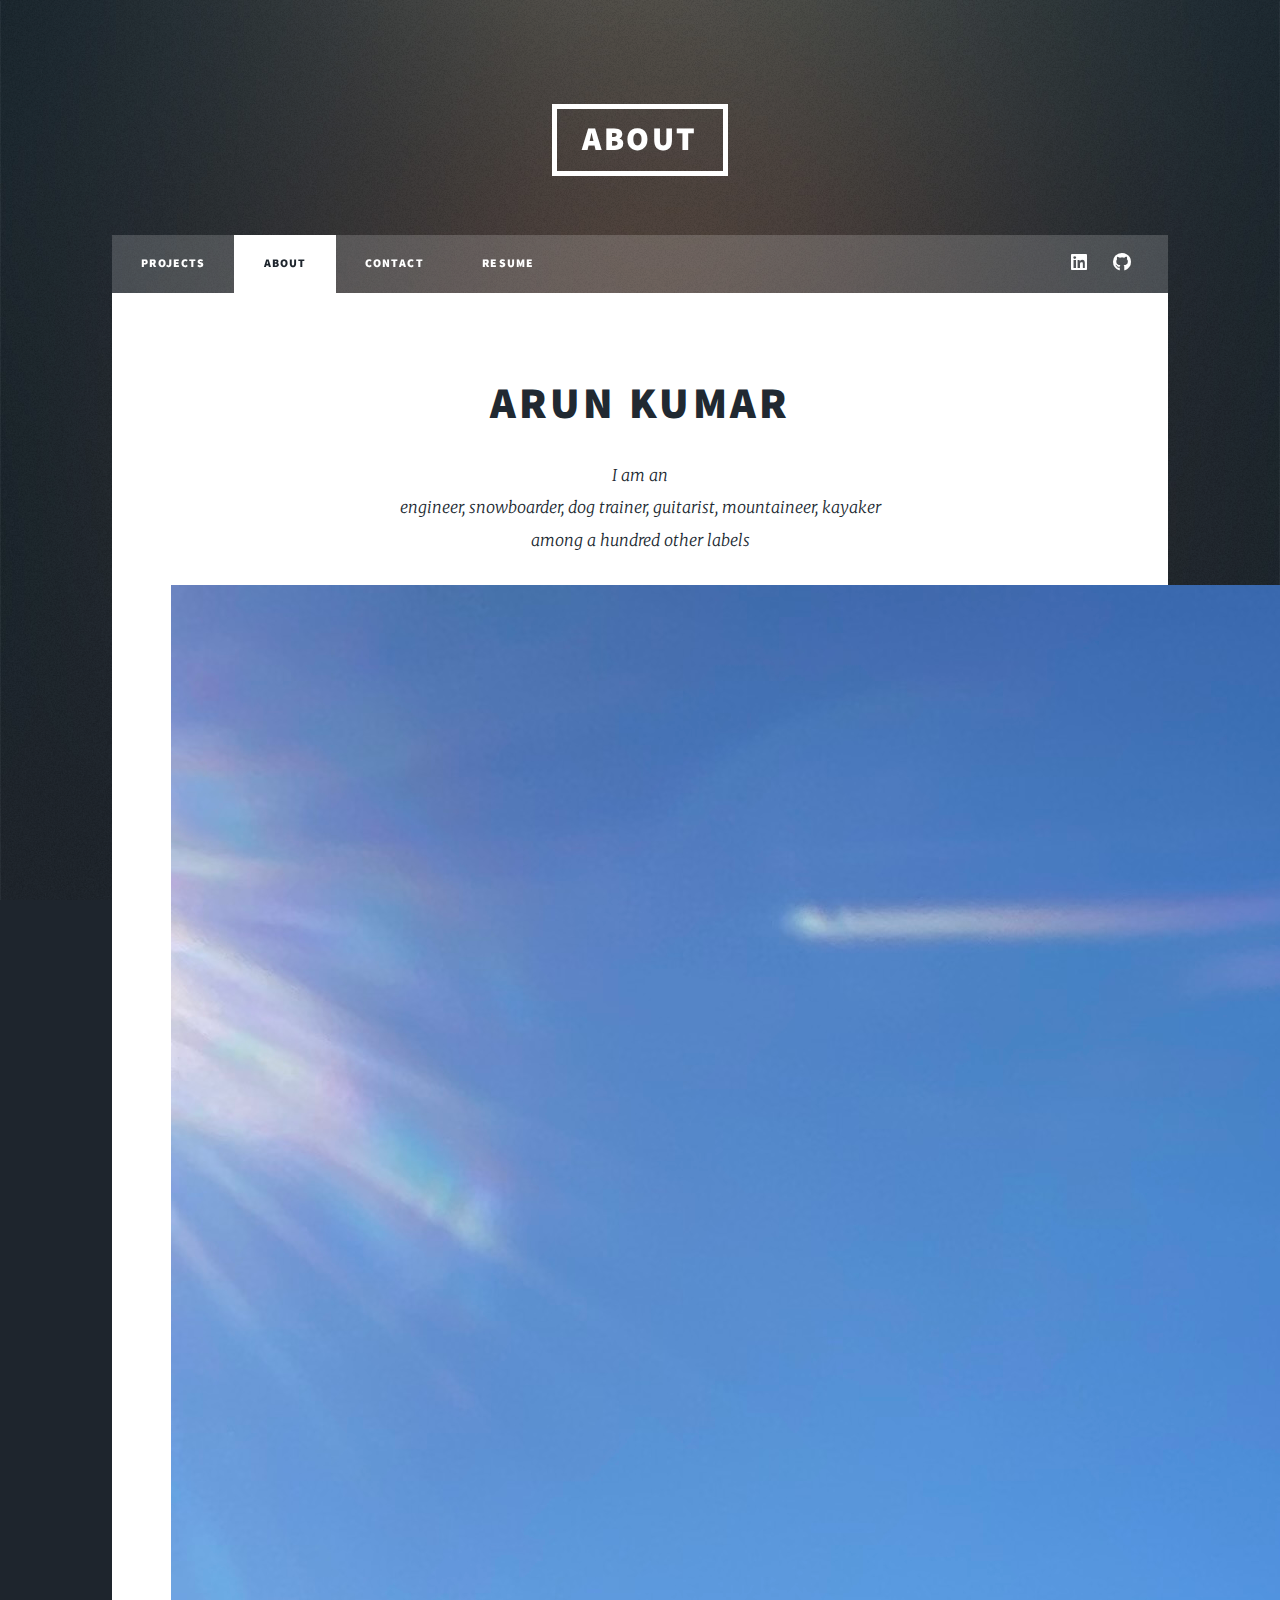
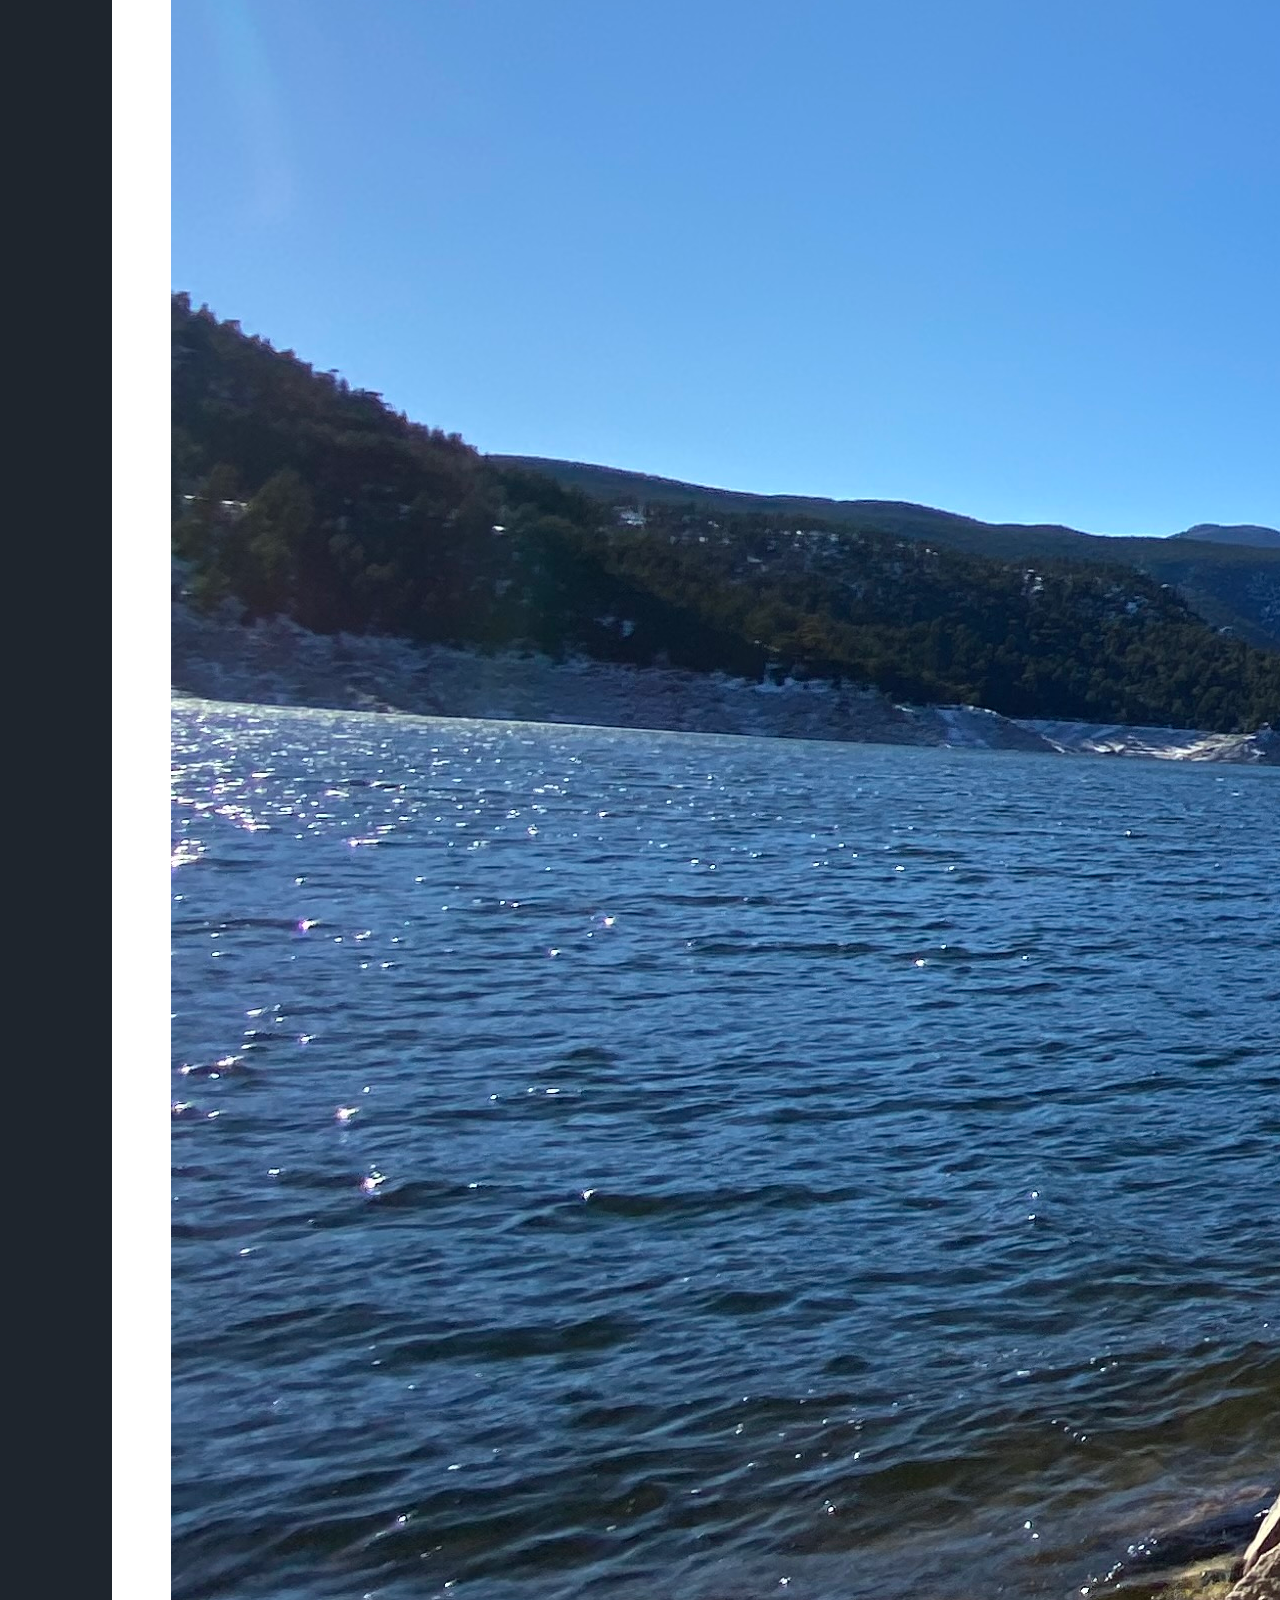
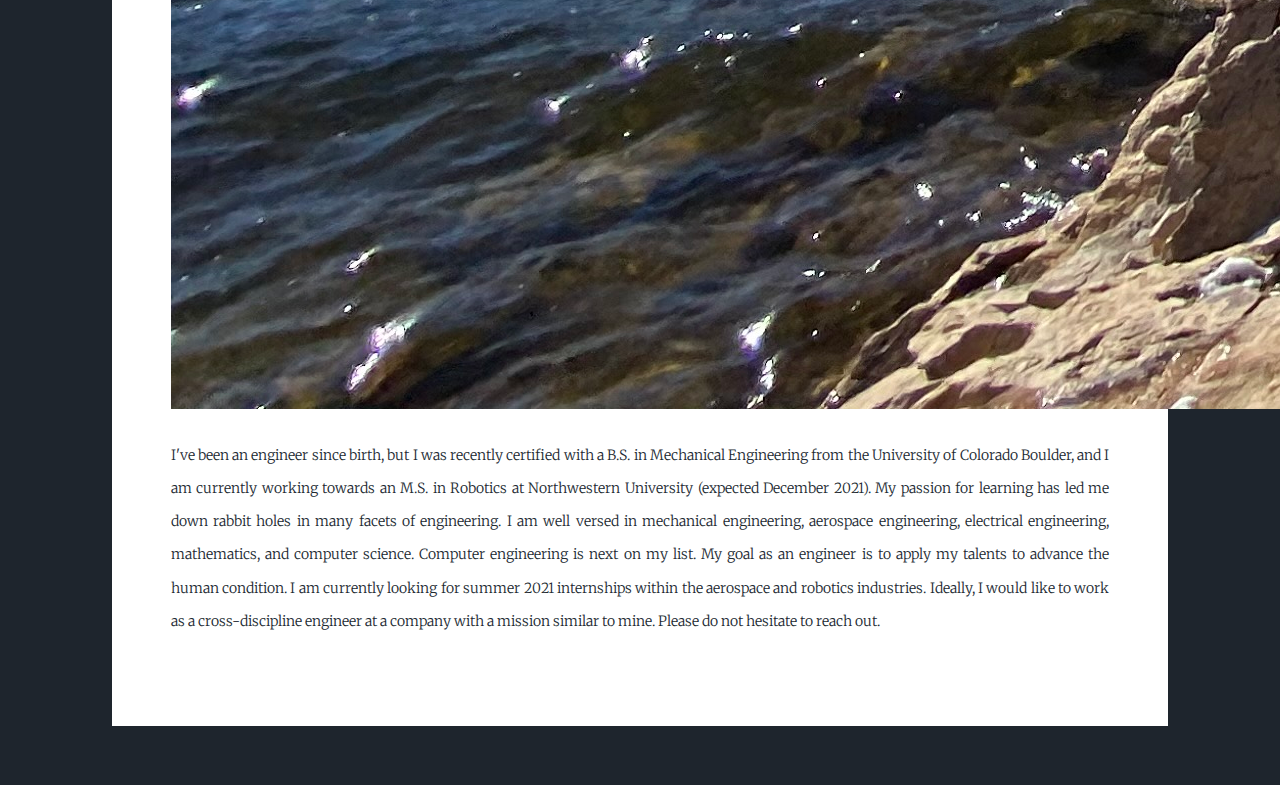
<file: about.html>
<!DOCTYPE HTML>
<!--
	Massively by HTML5 UP
	html5up.net | @ajlkn
	Free for personal and commercial use under the CCA 3.0 license (html5up.net/license)
-->
<html>
	<head>
		<title>About Me</title>
		<meta charset="utf-8" />
		<meta name="viewport" content="width=device-width, initial-scale=1, user-scalable=no" />
		<link rel="stylesheet" href="assets/css/main.css" />
		<noscript><link rel="stylesheet" href="assets/css/noscript.css" /></noscript>
	</head>
	<body class="is-preload">

		<!-- Wrapper -->
			<div id="wrapper">

				<!-- Header -->
					<header id="header">
						<a href="index.html" class="logo">About</a>
					</header>

				<!-- Nav -->
					<nav id="nav">
						<ul class="links">
							<li><a href="index.html">Projects</a></li>
							<li class="active"><a href="about.html">About</a></li>
							<li><a href="contact.html">Contact</a></li>
							<li><a href="Resume_Kumar.pdf" target="_blank" download>Resume</a></li>
						</ul>
						<ul class="icons">
							<li><a href="https://www.linkedin.com/in/arun-kumar-102197/" target="_blank" class="icon brands alt fa-linkedin"><span class="label">Linkedin</span></a></li>
							<li><a href="https://github.com/ayerun" target="_blank" class="icon brands fa-github"><span class="label">GitHub</span></a></li>
						</ul>
					</nav>

				<!-- Main -->
					<div id="main">

						<!-- Post -->
							<section class="post">
								<header class="major">
									<h1>Arun Kumar</h1>
									<p>I am an <br/>
										engineer, snowboarder, dog trainer, guitarist, mountaineer, kayaker<br/>
										among a hundred other labels</p>
								</header>
								<div class="image main"><img src="images/File_003.jpeg" alt="" /></div>
								<p>I've been an engineer since birth, but I was recently certified with a B.S. in Mechanical Engineering from the University of Colorado Boulder, and 
									I am currently working towards an M.S. in Robotics at Northwestern University (expected December 2021). 
									My passion for learning has led me down rabbit holes in many facets of engineering. 
									I am well versed in mechanical engineering, aerospace engineering, electrical engineering, mathematics, and computer science.
									Computer engineering is next on my list. 
									My goal as an engineer is to apply my talents to advance the human condition.
									I am currently looking for summer 2021 internships within the aerospace and robotics industries.
									Ideally, I would like to work as a cross-discipline engineer at a company with a mission similar to mine.
									Please do not hesitate to reach out.
								</p>
							</section>

					</div>

				<!-- Copyright -->
					<div id="copyright">
					</div>

			</div>

		<!-- Scripts -->
			<script src="assets/js/jquery.min.js"></script>
			<script src="assets/js/jquery.scrollex.min.js"></script>
			<script src="assets/js/jquery.scrolly.min.js"></script>
			<script src="assets/js/browser.min.js"></script>
			<script src="assets/js/breakpoints.min.js"></script>
			<script src="assets/js/util.js"></script>
			<script src="assets/js/main.js"></script>

	</body>
</html>
</file>
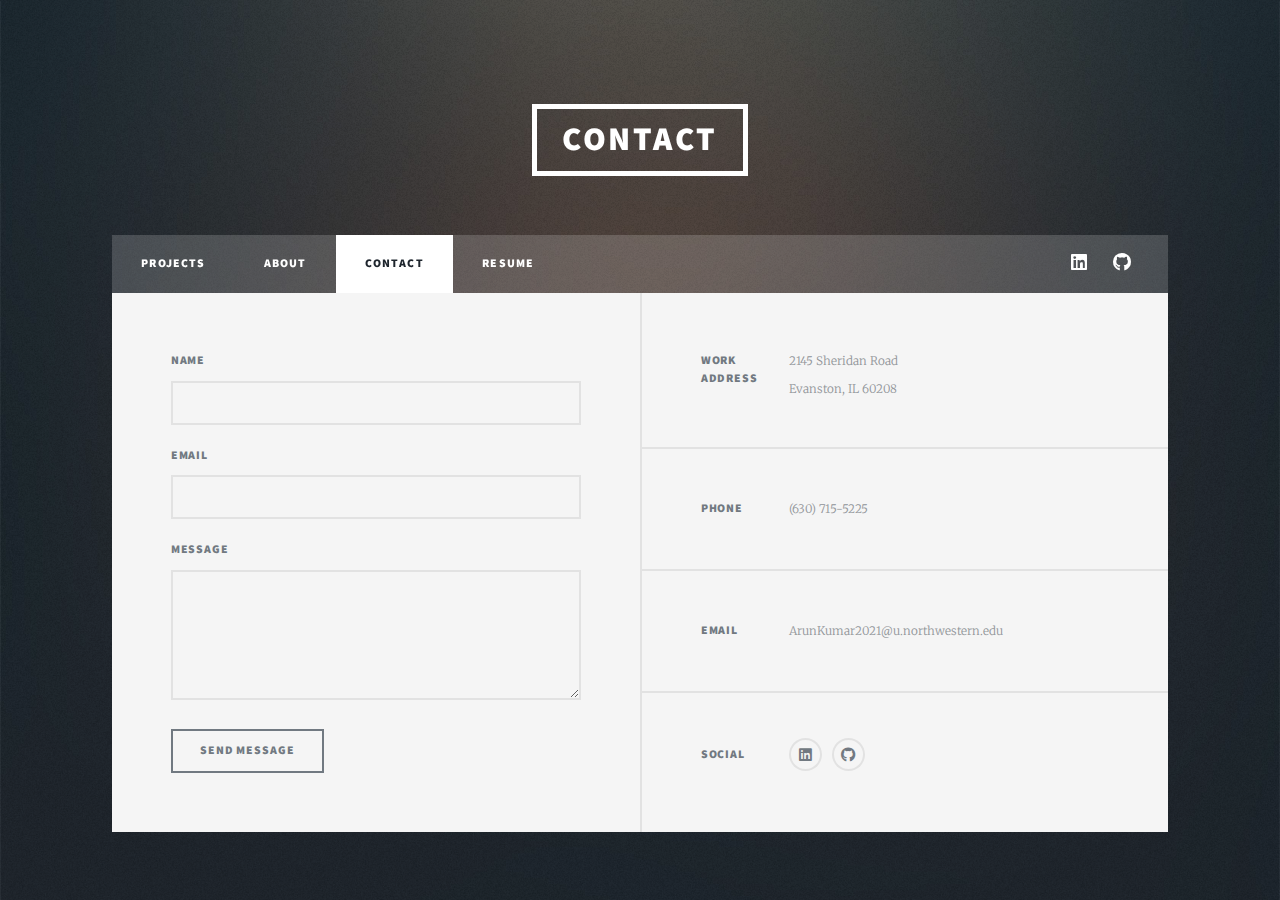
<file: contact.html>
<!DOCTYPE HTML>
<!--
	Massively by HTML5 UP
	html5up.net | @ajlkn
	Free for personal and commercial use under the CCA 3.0 license (html5up.net/license)
-->
<html>
	<head>
		<title>Arun Kumar - Contact</title>
		<meta charset="utf-8" />
		<meta name="viewport" content="width=device-width, initial-scale=1, user-scalable=no" />
		<link rel="stylesheet" href="assets/css/main.css" />
		<noscript><link rel="stylesheet" href="assets/css/noscript.css" /></noscript>
	</head>
	<body class="is-preload">

		<!-- Wrapper -->
			<div id="wrapper">

				<!-- Header -->
					<header id="header">
						<a href="index.html" class="logo">Contact</a>
					</header>

				<!-- Nav -->
					<nav id="nav">
						<ul class="links">
							<li><a href="index.html">Projects</a></li>
							<li><a href="about.html">About</a></li>
							<li class="active"><a href="contact.html">Contact</a></li>
							<li><a href="Resume_Kumar.pdf" target="_blank" download>Resume</a></li>
						</ul>
						<ul class="icons">
							<li><a href="https://www.linkedin.com/in/arun-kumar-102197/" target="_blank" class="icon brands alt fa-linkedin"><span class="label">Linkedin</span></a></li>
							<li><a href="https://github.com/ayerun" target="_blank" class="icon brands fa-github"><span class="label">GitHub</span></a></li>
						</ul>
					</nav>

				<!-- Main -->
					<div id="main"></div>

				<!-- Footer -->
					<footer id="footer">
						<section>
							<form method="post" action="#">
								<div class="fields">
									<div class="field">
										<label for="name">Name</label>
										<input type="text" name="name" id="name" />
									</div>
									<div class="field">
										<label for="email">Email</label>
										<input type="text" name="email" id="email" />
									</div>
									<div class="field">
										<label for="message">Message</label>
										<textarea name="message" id="message" rows="3"></textarea>
									</div>
								</div>
								<ul class="actions">
									<li><input type="submit" value="Send Message" /></li>
								</ul>
							</form>
						</section>
						<section class="split contact">
							<section class="alt">
								<h3>Work Address</h3>
								<p>2145 Sheridan Road<br />
								Evanston, IL 60208</p>
							</section>
							<section>
								<h3>Phone</h3>
								<p>(630) 715-5225</p>
							</section>
							<section>
								<h3>Email</h3>
								<p>ArunKumar2021@u.northwestern.edu</p>
							</section>
							<section>
								<h3>Social</h3>
								<ul class="icons alt">
									<li><a href="https://www.linkedin.com/in/arun-kumar-102197/" class="icon brands alt fa-linkedin"><span class="label">Linkedin</span></a></li>
									<li><a href="https://github.com/ayerun" class="icon brands fa-github"><span class="label">GitHub</span></a></li>
								</ul>
							</section>
						</section>
					</footer>

				<!-- Copyright -->
					<div id="copyright">
					</div>

			</div>

		<!-- Scripts -->
			<script src="assets/js/jquery.min.js"></script>
			<script src="assets/js/jquery.scrollex.min.js"></script>
			<script src="assets/js/jquery.scrolly.min.js"></script>
			<script src="assets/js/browser.min.js"></script>
			<script src="assets/js/breakpoints.min.js"></script>
			<script src="assets/js/util.js"></script>
			<script src="assets/js/main.js"></script>

	</body>
</html>
</file>
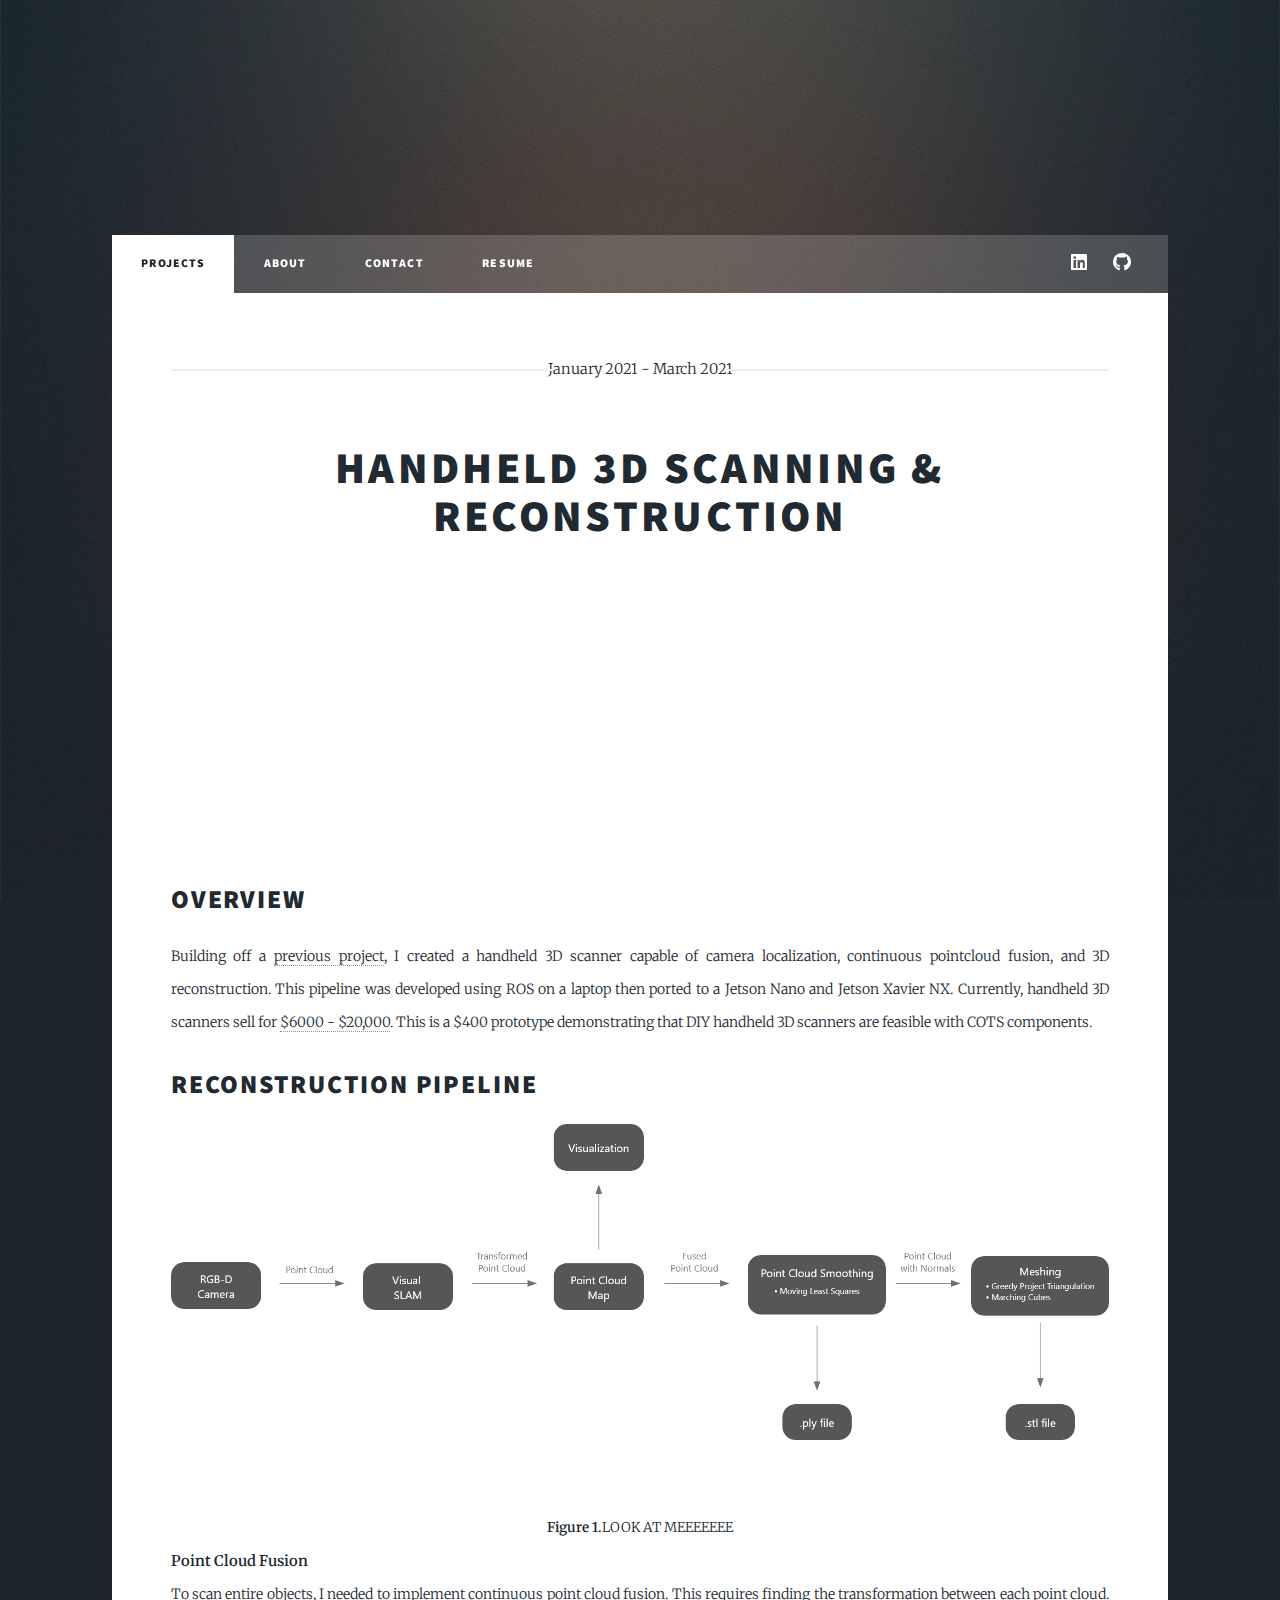
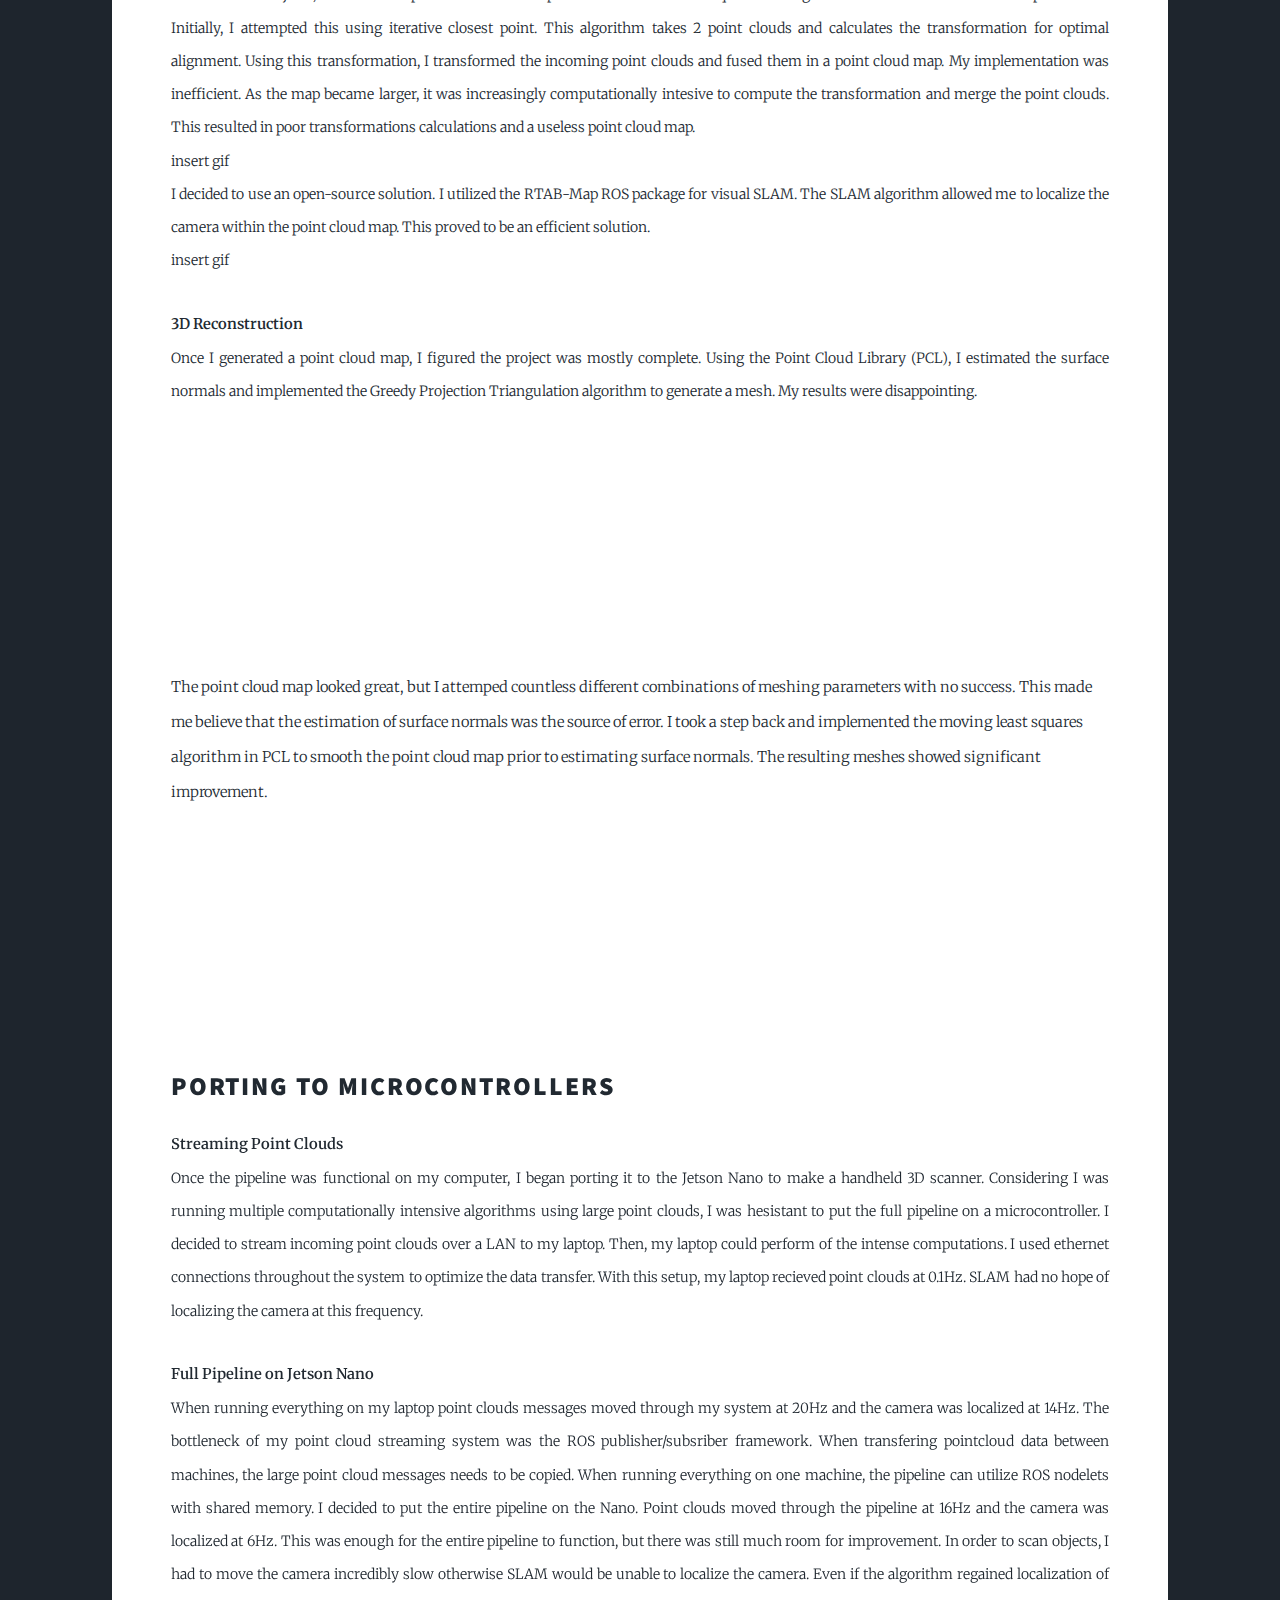
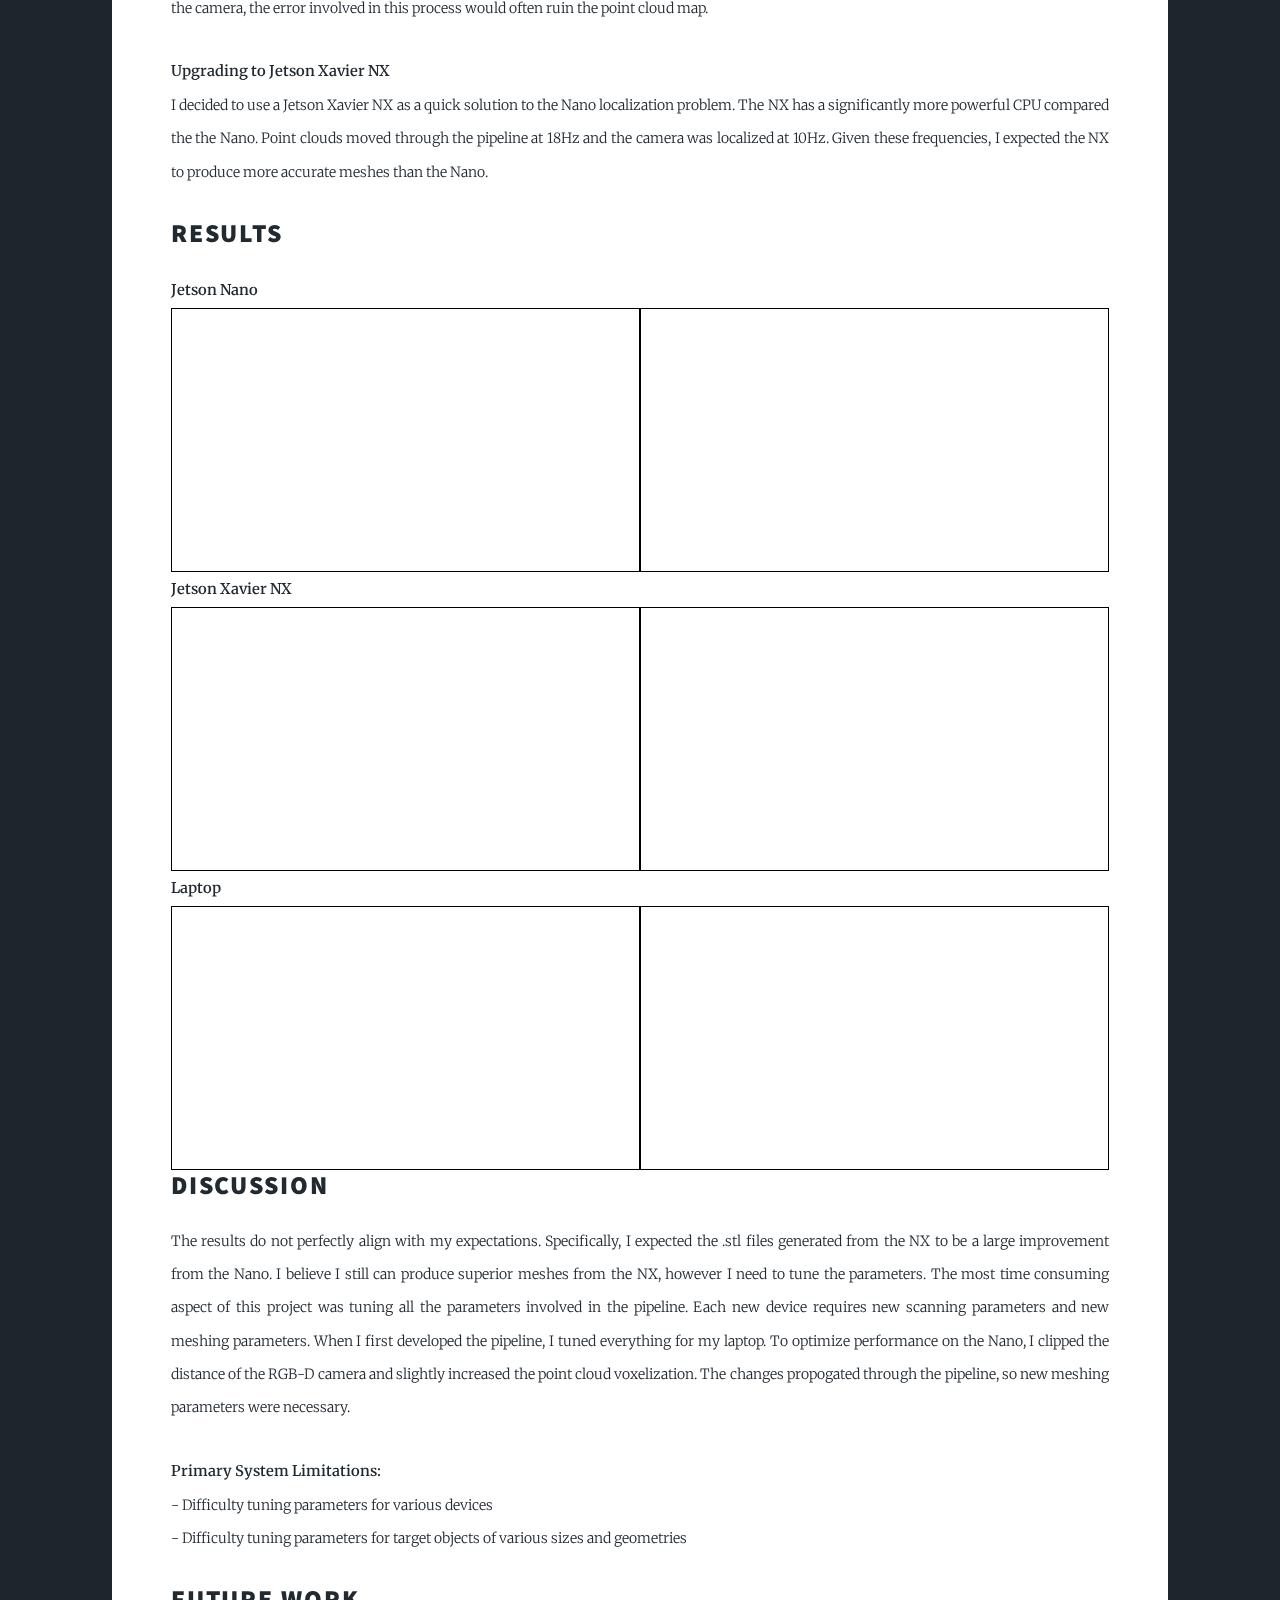
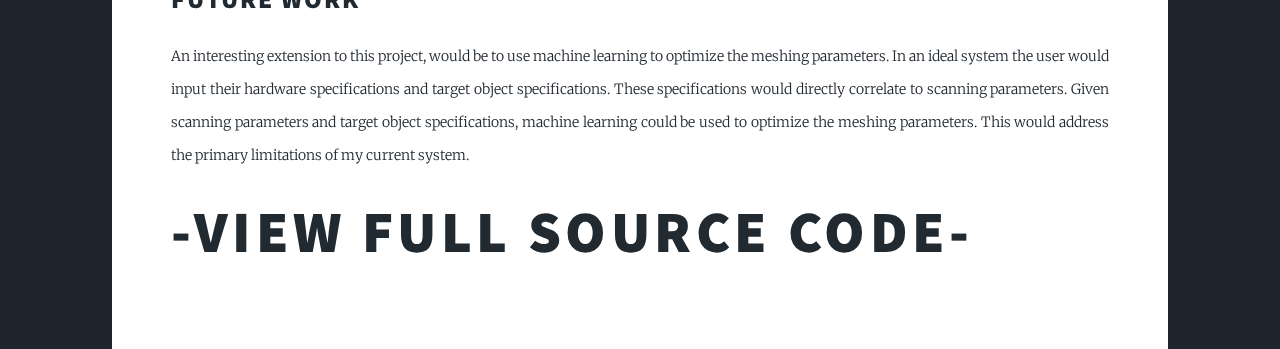
<file: reconstruction.html>
<!DOCTYPE HTML>
<!--
	Massively by HTML5 UP
	html5up.net | @ajlkn
	Free for personal and commercial use under the CCA 3.0 license (html5up.net/license)
-->
<html>
	<head>
		<title>Handheld 3D Scanning and Reconstruction</title>
		<meta charset="utf-8" />
		<meta name="viewport" content="width=device-width, initial-scale=1, user-scalable=no" />
		<link rel="stylesheet" href="assets/css/main.css" />
		<noscript><link rel="stylesheet" href="assets/css/noscript.css" /></noscript>
	</head>
	
	<body class="is-preload">

		<!-- Wrapper -->
			<div id="wrapper">

				<!-- Header -->
					<header id="header">
					</header>

				<!-- Nav -->
					<nav id="nav">
						<ul class="links">
							<li class="active"><a href="index.html">Projects</a></li>
							<li><a href="about.html">About</a></li>
							<li><a href="contact.html">Contact</a></li>
							<li><a href="Resume_Kumar.pdf" target="_blank" download>Resume</a></li>
						</ul>
						<ul class="icons">
							<li><a href="https://www.linkedin.com/in/arun-kumar-102197/" target="_blank" class="icon brands alt fa-linkedin"><span class="label">Linkedin</span></a></li>
							<li><a href="https://github.com/ayerun" target="_blank" class="icon brands fa-github"><span class="label">GitHub</span></a></li>
						</ul>
					</nav>

				<!-- Main -->
					<div id="main">

						<!-- Post -->
							<section class="post">
								<header class="major">
									<span class="date">January 2021 - March 2021</span>
									<h1>Handheld 3D Scanning & Reconstruction</h1>
								</header>
								<div class="iframe-container"><iframe height="300px;" width="500px;" src="https://www.youtube.com/embed/oK1snEow3yI" frameborder="0" allow="accelerometer; autoplay; clipboard-write; encrypted-media; gyroscope; picture-in-picture" allowfullscreen></iframe></div>

								<style>
								  .iframe-container {
										text-align:center;
								  		width:100%;
								  }
								</style>
								<h2>Overview</h2>
								<p>Building off a 
									<a href="3Dscan.html" target="_blank">previous project</a>, 
									I created a handheld 3D scanner capable of camera localization, continuous pointcloud fusion, and 3D reconstruction.
									This pipeline was developed using ROS on a laptop then ported to a Jetson Nano and Jetson Xavier NX.
									Currently, handheld 3D scanners sell for 
									<a href="https://www.3dsourced.com/rankings/best-3d-scanner/" target="_blank">$6000 - $20,000</a>. 
									This is a $400 prototype demonstrating that DIY handheld 3D scanners are feasible with COTS components.
								</p>

								<h2>Reconstruction Pipeline</h2>
									 <a href="images/reconstruction_diagram.png" target="_blank"><img class="image fit" src="images/reconstruction_diagram.png" alt="" /></a><br/>
                                    <div class="align center">
										<p class="image center"><b>Figure 1.</b>LOOK AT MEEEEEEE</p>
									</div>
                                    <b>Point Cloud Fusion</b>
                                    <p>To scan entire objects, I needed to implement continuous point cloud fusion. 
										This requires finding the transformation between each point cloud.
										Initially, I attempted this using iterative closest point. 
										This algorithm takes 2 point clouds and calculates the transformation for optimal alignment.
										Using this transformation, I transformed the incoming point clouds and fused them in a point cloud map. 
										My implementation was inefficient. 
										As the map became larger, it was increasingly computationally intesive to compute the transformation and merge the point clouds.
										This resulted in poor transformations calculations and a useless point cloud map.<br/>
										insert gif<br/>
										I decided to use an open-source solution. I utilized the RTAB-Map ROS package for visual SLAM.
										The SLAM algorithm allowed me to localize the camera within the point cloud map.
										This proved to be an efficient solution.<br/>
										insert gif<br/>

									</p>
                                    <b>3D Reconstruction</b>
                                    <p>Once I generated a point cloud map, I figured the project was mostly complete. 
										Using the Point Cloud Library (PCL), I estimated the surface normals and implemented the Greedy Projection Triangulation algorithm to generate a mesh. 
										My results were disappointing.<br/>
										
										<div id="stl_conta" style="display: block; margin: 2.5rem 0; width: 100%;"></div>

			                              	  <script src="stl_viewer/stl_viewer.min.js"></script>        
				                               	 <script>
					                                    var stl_viewer=new StlViewer
					                                    (
					                                        document.getElementById("stl_conta"),
					                                        {
					                                            auto_rotate:false,
					                                            bgcolor:"#20FAAC",
					                                            allow_drag_and_drop:true,
					                                            models:
					                                            [
					                                                {filename:"https://raw.githubusercontent.com/ayerun/Portfolio/1a047449b151cd1f878ac00625757850ebaeb3f1/stl/desk_bad.stl"}
					                                               ]
					                                            }
					                                    );
					                                </script>
										The point cloud map looked great, but I attemped countless different combinations of meshing parameters with no success.
										This made me believe that the estimation of surface normals was the source of error.
										I took a step back and implemented the moving least squares algorithm in PCL to smooth the point cloud map prior to estimating surface normals.
										The resulting meshes showed significant improvement.<br/>
											
										<div id="stl_contb" style="display: block; margin: 2.5rem 0; width: 100%;"></div>

			                              	  <script src="stl_viewer/stl_viewer.min.js"></script>        
				                               	 <script>
					                                    var stl_viewer=new StlViewer
					                                    (
					                                        document.getElementById("stl_contb"),
					                                        {
					                                            auto_rotate:false,
					                                            bgcolor:"#20FAAC",
					                                            allow_drag_and_drop:true,
					                                            models:
					                                            [
					                                                {filename: "https://raw.githubusercontent.com/ayerun/Portfolio/1a047449b151cd1f878ac00625757850ebaeb3f1/stl/desk_good.stl"}
					                                               ]
					                                            }
					                                    );
					                                </script>
									</p>

                                <h2>Porting to Microcontrollers</h2>
                                    <b>Streaming Point Clouds</b>
                                    <p>Once the pipeline was functional on my computer, I began porting it to the Jetson Nano to make a handheld 3D scanner.
										Considering I was running multiple computationally intensive algorithms using large point clouds, I was hesistant to put the full pipeline on a microcontroller.
										I decided to stream incoming point clouds over a LAN to my laptop. Then, my laptop could perform of the intense computations.
										I used ethernet connections throughout the system to optimize the data transfer.
										With this setup, my laptop recieved point clouds at 0.1Hz.
										SLAM had no hope of localizing the camera at this frequency.
									</p>
                                    <b>Full Pipeline on Jetson Nano</b>
                                    <p>When running everything on my laptop point clouds messages moved through my system at 20Hz and the camera was localized at 14Hz.
										The bottleneck of my point cloud streaming system was the ROS publisher/subsriber framework.
										When transfering pointcloud data between machines, the large point cloud messages needs to be copied.
										When running everything on one machine, the pipeline can utilize ROS nodelets with shared memory.
										I decided to put the entire pipeline on the Nano.
										Point clouds moved through the pipeline at 16Hz and the camera was localized at 6Hz. 
										This was enough for the entire pipeline to function, but there was still much room for improvement.
										In order to scan objects, I had to move the camera incredibly slow otherwise SLAM would be unable to localize the camera.
										Even if the algorithm regained localization of the camera, the error involved in this process would often ruin the point cloud map.
									</p>
									<b>Upgrading to Jetson Xavier NX</b>
									<p>
										I decided to use a Jetson Xavier NX as a quick solution to the Nano localization problem. 
										The NX has a significantly more powerful CPU compared the the Nano. 
										Point clouds moved through the pipeline at 18Hz and the camera was localized at 10Hz. 
										Given these frequencies, I expected the NX to produce more accurate meshes than the Nano.
										
									</p>
                                
                                <h2>Results</h2>
                                    <b>Jetson Nano</b>
                                    <div class="stl-parent">
                                    	<div class="stl-child">
		                                    
		                                    <div id="stl_cont" style="display: block; margin: 2.5rem 0; width: 100%;"></div>

			                              	  <script src="stl_viewer/stl_viewer.min.js"></script>        
				                               	 <script>
					                                    var stl_viewer=new StlViewer
					                                    (
					                                        document.getElementById("stl_cont"),
					                                        {
					                                            auto_rotate:false,
					                                            bgcolor:"#20FAAC",
					                                            allow_drag_and_drop:true,
					                                            models:
					                                            [
					                                                {filename:"https://raw.githubusercontent.com/ayerun/Portfolio/f20e179f958c6023475d4152b11a5b850f734801/stl/nano_guitar_cropped.STL"}
					                                               ]
					                                            }
					                                    );
					                                </script>
					                    </div>

		                                 <div class="stl-child">
			                                 <div id="stl_cont2" style="display: block; margin: 2.5rem 0; width: 100%;"></div>

				                                <script src="stl_viewer/stl_viewer.min.js"></script>        
				                                <script>
				                                    var stl_viewer=new StlViewer
				                                    (
				                                        document.getElementById("stl_cont2"),
				                                        {
				                                            auto_rotate:false,
				                                            bgcolor:"#20FAAC",
				                                            allow_drag_and_drop:true,
				                                            models:
				                                            [
				                                                {filename:"https://raw.githubusercontent.com/ayerun/Portfolio/f20e179f958c6023475d4152b11a5b850f734801/stl/nano_couch_cropped.STL"}
				                                               ]
				                                            }
				                                    );
				                                </script>
		                                </div>
                                </div>
                                    <p></p>
                                    <b>Jetson Xavier NX</b>
                                    <div class="stl-parent">
                                    	<div class="stl-child">
		                                    
		                                    <div id="stl_cont3" style="display: block; margin: 2.5rem 0; width: 100%;"></div>

			                              	  <script src="stl_viewer/stl_viewer.min.js"></script>        
				                               	 <script>
					                                    var stl_viewer=new StlViewer
					                                    (
					                                        document.getElementById("stl_cont3"),
					                                        {
					                                            auto_rotate:false,
					                                            bgcolor:"#20FAAC",
					                                            allow_drag_and_drop:true,
					                                            zoom: -1,
					                                            models:
					                                            [
					                                                {filename:"https://raw.githubusercontent.com/ayerun/Portfolio/f20e179f958c6023475d4152b11a5b850f734801/stl/nx_guitar_cropped.STL"}
					                                               ]
					                                            }
					                                    );
					                                </script>
					                    </div>

		                                 <div class="stl-child">
			                                 <div id="stl_cont4" style="display: block; margin: 2.5rem 0; width: 100%;"></div>

				                                <script src="stl_viewer/stl_viewer.min.js"></script>        
				                                <script>
				                                    var stl_viewer=new StlViewer
				                                    (
				                                        document.getElementById("stl_cont4"),
				                                        {
				                                            auto_rotate:false,
				                                            bgcolor:"#20FAAC",
				                                            allow_drag_and_drop:true,
				                                            canvas_height: "500px",
				                                            models:
				                                            [
				                                                {filename:"https://raw.githubusercontent.com/ayerun/Portfolio/f20e179f958c6023475d4152b11a5b850f734801/stl/nx_couch_cropped.STL"}
				                                               ]
				                                            }
				                                    );
				                                </script>
		                                </div>
                                </div>
                                    <b>Laptop</b>
									 <div class="stl-parent">
                                    	<div class="stl-child">
		                                    
		                                    <div id="stl_cont5" style="display: block; margin: 2.5rem 0; width: 100%;"></div>

			                              	  <script src="stl_viewer/stl_viewer.min.js"></script>        
				                               	 <script>
					                                    var stl_viewer=new StlViewer
					                                    (
					                                        document.getElementById("stl_cont5"),
					                                        {
					                                            auto_rotate:false,
					                                            bgcolor:"#20FAAC",
					                                            allow_drag_and_drop:true,
					                                            models:
					                                            [
					                                                {filename:"https://raw.githubusercontent.com/jenwu98/arun/223ba07e4e09c8637c60e9d5ac83aad1a5279400/laptop_guitar_cropped.STL"}
					                                               ]
					                                            }
					                                    );
					                                </script>
					                    </div>

		                                 <div class="stl-child">
			                                 <div id="stl_cont6" style="display: block; margin: 2.5rem 0; width: 100%;"></div>

				                                <script src="stl_viewer/stl_viewer.min.js"></script>        
				                                <script>
				                                    var stl_viewer=new StlViewer
				                                    (
				                                        document.getElementById("stl_cont6"),
				                                        {
				                                            auto_rotate:false,
				                                            bgcolor:"#20FAAC",
				                                            allow_drag_and_drop:true,
				                                            models:
				                                            [
				                                                {filename:"https://raw.githubusercontent.com/jenwu98/arun/223ba07e4e09c8637c60e9d5ac83aad1a5279400/laptop_couch_cropped.STL"}
				                                               ]
				                                            }
				                                    );
				                                </script>
		                                </div>
                                </div>
									
								<h2>Discussion</h2>
									<p>The results do not perfectly align with my expectations. 
										Specifically, I expected the .stl files generated from the NX to be a large improvement from the Nano.
										I believe I still can produce superior meshes from the NX, however I need to tune the parameters. 
										The most time consuming aspect of this project was tuning all the parameters involved in the pipeline. 
										Each new device requires new scanning parameters and new meshing parameters.
										When I first developed the pipeline, I tuned everything for my laptop.
										To optimize performance on the Nano, I clipped the distance of the RGB-D camera and slightly increased the point cloud voxelization.
										The changes propogated through the pipeline, so new meshing parameters were necessary.</p>
									<b>Primary System Limitations:</b>
									<p>
										- Difficulty tuning parameters for various devices<br/>
										- Difficulty tuning parameters for target objects of various sizes and geometries<br/>
									</p>

								<h2>Future Work</h2>
									<p>
										An interesting extension to this project, would be to use machine learning to optimize the meshing parameters. 
										In an ideal system the user would input their hardware specifications and target object specifications.
										These specifications would directly correlate to scanning parameters.
										Given scanning parameters and target object specifications, machine learning could be used to optimize the meshing parameters.
										This would address the primary limitations of my current system.
									</p>


                                <h1><a href="https://github.com/ayerun/3D_Reconstruction" target="_blank">-View Full Source Code-</a></h1>
							</section>
					</div>

				<!-- Copyright -->
					<div id="copyright">
					</div>

			</div>

		<!-- Scripts -->
			<script src="assets/js/jquery.min.js"></script>
			<script src="assets/js/jquery.scrollex.min.js"></script>
			<script src="assets/js/jquery.scrolly.min.js"></script>
			<script src="assets/js/browser.min.js"></script>
			<script src="assets/js/breakpoints.min.js"></script>
			<script src="assets/js/util.js"></script>
			<script src="assets/js/main.js"></script>
	</body>
</html>
</file>
<file: assets/css/main.css>
@import url(fontawesome-all.min.css);
@import url("https://fonts.googleapis.com/css?family=Merriweather:300,700,300italic,700italic|Source+Sans+Pro:900");

/*
	Massively by HTML5 UP
	html5up.net | @ajlkn
	Free for personal and commercial use under the CCA 3.0 license (html5up.net/license)
*/

html, body, div, span, applet, object,
iframe, h1, h2, h3, h4, h5, h6, p, blockquote,
pre, a, abbr, acronym, address, big, cite,
code, del, dfn, em, img, ins, kbd, q, s, samp,
small, strike, strong, sub, sup, tt, var, b,
u, i, center, dl, dt, dd, ol, ul, li, fieldset,
form, label, legend, table, caption, tbody,
tfoot, thead, tr, th, td, article, aside,
canvas, details, embed, figure, figcaption,
footer, header, hgroup, menu, nav, output, ruby,
section, summary, time, mark, audio, video {
	margin: 0;
	padding: 0;
	border: 0;
	font-size: 100%;
	font: inherit;
	vertical-align: baseline;}

article, aside, details, figcaption, figure,
footer, header, hgroup, menu, nav, section {
	display: block;}

body {
	line-height: 1;
}

ol, ul {
	list-style: none;
}

blockquote, q {
	quotes: none;
}

	blockquote:before, blockquote:after, q:before, q:after {
		content: '';
		content: none;
	}

table {
	border-collapse: collapse;
	border-spacing: 0;
}

body {
	-webkit-text-size-adjust: none;
}

mark {
	background-color: transparent;
	color: inherit;
}

input::-moz-focus-inner {
	border: 0;
	padding: 0;
}

input, select, textarea {
	-moz-appearance: none;
	-webkit-appearance: none;
	-ms-appearance: none;
	appearance: none;
}

/* Basic */

	@-ms-viewport {
		width: device-width;
	}

	body {
		-ms-overflow-style: scrollbar;
	}

	@media screen and (max-width: 480px) {

		html, body {
			min-width: 320px;
		}

	}

	html {
		box-sizing: border-box;
	}

	*, *:before, *:after {
		box-sizing: inherit;
	}

	body {
		background-color: #1e252d;
	}

		body.is-preload *, body.is-preload *:before, body.is-preload *:after {
			-moz-animation: none !important;
			-webkit-animation: none !important;
			-ms-animation: none !important;
			animation: none !important;
			-moz-transition: none !important;
			-webkit-transition: none !important;
			-ms-transition: none !important;
			transition: none !important;
		}

/* Type */

	html {
		font-size: 16pt;
	}

		@media screen and (max-width: 1680px) {

			html {
				font-size: 12pt;
			}

		}

		@media screen and (max-width: 1280px) {

			html {
				font-size: 11pt;
			}

		}

		@media screen and (max-width: 360px) {

			html {
				font-size: 10pt;
			}

		}

	body {
		color: #212931;
	}

	body, input, select, textarea {
		font-family: "Merriweather", Georgia, serif;
		font-weight: 300;
		font-size: 1rem;
		line-height: 2.375;
	}

	a {
		-moz-transition: color 0.2s ease-in-out, background-color 0.2s ease-in-out, border-color 0.2s ease-in-out, box-shadow 0.2s ease-in-out;
		-webkit-transition: color 0.2s ease-in-out, background-color 0.2s ease-in-out, border-color 0.2s ease-in-out, box-shadow 0.2s ease-in-out;
		-ms-transition: color 0.2s ease-in-out, background-color 0.2s ease-in-out, border-color 0.2s ease-in-out, box-shadow 0.2s ease-in-out;
		transition: color 0.2s ease-in-out, background-color 0.2s ease-in-out, border-color 0.2s ease-in-out, box-shadow 0.2s ease-in-out;
		border-bottom: dotted 1px;
		text-decoration: none;
	}

		a:hover {
			border-bottom-color: transparent;
		}

	strong, b {
		font-weight: 600;
	}

	em, i {
		font-style: italic;
	}

	p {
		text-align: justify;
		margin: 0 0 2rem 0;
        font-size: 14px;
	}

	h1, h2, h3, h4, h5, h6 {
		font-family: "Source Sans Pro", Helvetica, sans-serif;
		font-weight: 900;
		line-height: 1.5;
		letter-spacing: 0.075em;
		text-transform: uppercase;
		margin: 0 0 1rem 0;
	}

		h1 a, h2 a, h3 a, h4 a, h5 a, h6 a {
			border-bottom: 0;
			color: inherit;
			text-decoration: none;
		}

	h1 {
		font-size: 4rem;
		line-height: 1.1;
		margin: 0 0 2rem 0;
	}

	h2 {
		font-size: 1.75rem;
		line-height: 1.3;
		margin: 0 0 1.5rem 0;
	}

	h3 {
		font-size: 1.25rem;
		margin: 0 0 1.5rem 0;
	}

	h4 {
		font-size: 1rem;
	}

	h5 {
		font-size: 0.9rem;
	}

	h6 {
		font-size: 0.8rem;
	}

	sub {
		font-size: 0.8rem;
		position: relative;
		top: 0.5rem;
	}

	sup {
		font-size: 0.8rem;
		position: relative;
		top: -0.5rem;
	}

	blockquote {
		border-left: solid 4px;
		font-style: italic;
		margin: 0 0 2rem 0;
		padding: 0.5rem 0 0.5rem 2rem;
	}

	code {
		border: solid 2px;
		font-family: "Courier New", monospace;
		font-size: 0.9rem;
		margin: 0 0.25rem;
		padding: 0.25rem 0.65rem;
	}

	pre {
		-webkit-overflow-scrolling: touch;
		font-family: "Courier New", monospace;
		font-size: 0.9rem;
		margin: 0 0 2rem 0;
	}

		pre code {
			display: block;
			line-height: 1.75;
			padding: 1rem 1.5rem;
			overflow-x: auto;
		}

	hr {
		border: 0;
		border-bottom: solid 2px;
		margin: 3rem 0;
	}

		hr.major {
			margin: 5rem 0;
		}

	.align-left {
		text-align: left;
	}

	.align-center {
		text-align: center;
	}

	.align-right {
		text-align: right;
	}

	input, select, textarea {
		color: #212931;
	}

	a {
		color: #212931;
		border-bottom-color: rgba(33, 41, 49, 0.5);
	}

		a:hover {
			border-bottom-color: transparent;
			color: #18bfef !important;
		}

	strong, b {
		color: #212931;
	}

	h1, h2, h3, h4, h5, h6 {
		color: #212931;
	}

	blockquote {
		border-left-color: #eeeeee;
	}

	code {
		background: rgba(220, 220, 220, 0.25);
		border-color: #eeeeee;
	}

	hr {
		border-bottom-color: #eeeeee;
	}

/* Row */

	.row {
		display: flex;
		flex-wrap: wrap;
		box-sizing: border-box;
		align-items: stretch;
	}

		.row > * {
			box-sizing: border-box;
		}

		.row.gtr-uniform > * > :last-child {
			margin-bottom: 0;
		}

		.row.aln-left {
			justify-content: flex-start;
		}

		.row.aln-center {
			justify-content: center;
		}

		.row.aln-right {
			justify-content: flex-end;
		}

		.row.aln-top {
			align-items: flex-start;
		}

		.row.aln-middle {
			align-items: center;
		}

		.row.aln-bottom {
			align-items: flex-end;
		}

		.row > .imp {
			order: -1;
		}

		.row > .col-1 {
			width: 8.33333%;
		}

		.row > .off-1 {
			margin-left: 8.33333%;
		}

		.row > .col-2 {
			width: 16.66667%;
		}

		.row > .off-2 {
			margin-left: 16.66667%;
		}

		.row > .col-3 {
			width: 25%;
		}

		.row > .off-3 {
			margin-left: 25%;
		}

		.row > .col-4 {
			width: 33.33333%;
		}

		.row > .off-4 {
			margin-left: 33.33333%;
		}

		.row > .col-5 {
			width: 41.66667%;
		}

		.row > .off-5 {
			margin-left: 41.66667%;
		}

		.row > .col-6 {
			width: 50%;
		}

		.row > .off-6 {
			margin-left: 50%;
		}

		.row > .col-7 {
			width: 58.33333%;
		}

		.row > .off-7 {
			margin-left: 58.33333%;
		}

		.row > .col-8 {
			width: 66.66667%;
		}

		.row > .off-8 {
			margin-left: 66.66667%;
		}

		.row > .col-9 {
			width: 75%;
		}

		.row > .off-9 {
			margin-left: 75%;
		}

		.row > .col-10 {
			width: 83.33333%;
		}

		.row > .off-10 {
			margin-left: 83.33333%;
		}

		.row > .col-11 {
			width: 91.66667%;
		}

		.row > .off-11 {
			margin-left: 91.66667%;
		}

		.row > .col-12 {
			width: 100%;
		}

		.row > .off-12 {
			margin-left: 100%;
		}

		.row.gtr-0 {
			margin-top: 0;
			margin-left: 0rem;
		}

			.row.gtr-0 > * {
				padding: 0 0 0 0rem;
			}

			.row.gtr-0.gtr-uniform {
				margin-top: 0rem;
			}

				.row.gtr-0.gtr-uniform > * {
					padding-top: 0rem;
				}

		.row.gtr-25 {
			margin-top: 0;
			margin-left: -0.375rem;
		}

			.row.gtr-25 > * {
				padding: 0 0 0 0.375rem;
			}

			.row.gtr-25.gtr-uniform {
				margin-top: -0.375rem;
			}

				.row.gtr-25.gtr-uniform > * {
					padding-top: 0.375rem;
				}

		.row.gtr-50 {
			margin-top: 0;
			margin-left: -0.75rem;
		}

			.row.gtr-50 > * {
				padding: 0 0 0 0.75rem;
			}

			.row.gtr-50.gtr-uniform {
				margin-top: -0.75rem;
			}

				.row.gtr-50.gtr-uniform > * {
					padding-top: 0.75rem;
				}

		.row {
			margin-top: 0;
			margin-left: -1.5rem;
		}

			.row > * {
				padding: 0 0 0 1.5rem;
			}

			.row.gtr-uniform {
				margin-top: -1.5rem;
			}

				.row.gtr-uniform > * {
					padding-top: 1.5rem;
				}

		.row.gtr-150 {
			margin-top: 0;
			margin-left: -2.25rem;
		}

			.row.gtr-150 > * {
				padding: 0 0 0 2.25rem;
			}

			.row.gtr-150.gtr-uniform {
				margin-top: -2.25rem;
			}

				.row.gtr-150.gtr-uniform > * {
					padding-top: 2.25rem;
				}

		.row.gtr-200 {
			margin-top: 0;
			margin-left: -3rem;
		}

			.row.gtr-200 > * {
				padding: 0 0 0 3rem;
			}

			.row.gtr-200.gtr-uniform {
				margin-top: -3rem;
			}

				.row.gtr-200.gtr-uniform > * {
					padding-top: 3rem;
				}

		@media screen and (max-width: 1680px) {

			.row {
				display: flex;
				flex-wrap: wrap;
				box-sizing: border-box;
				align-items: stretch;
			}

				.row > * {
					box-sizing: border-box;
				}

				.row.gtr-uniform > * > :last-child {
					margin-bottom: 0;
				}

				.row.aln-left {
					justify-content: flex-start;
				}

				.row.aln-center {
					justify-content: center;
				}

				.row.aln-right {
					justify-content: flex-end;
				}

				.row.aln-top {
					align-items: flex-start;
				}

				.row.aln-middle {
					align-items: center;
				}

				.row.aln-bottom {
					align-items: flex-end;
				}

				.row > .imp-xlarge {
					order: -1;
				}

				.row > .col-1-xlarge {
					width: 8.33333%;
				}

				.row > .off-1-xlarge {
					margin-left: 8.33333%;
				}

				.row > .col-2-xlarge {
					width: 16.66667%;
				}

				.row > .off-2-xlarge {
					margin-left: 16.66667%;
				}

				.row > .col-3-xlarge {
					width: 25%;
				}

				.row > .off-3-xlarge {
					margin-left: 25%;
				}

				.row > .col-4-xlarge {
					width: 33.33333%;
				}

				.row > .off-4-xlarge {
					margin-left: 33.33333%;
				}

				.row > .col-5-xlarge {
					width: 41.66667%;
				}

				.row > .off-5-xlarge {
					margin-left: 41.66667%;
				}

				.row > .col-6-xlarge {
					width: 50%;
				}

				.row > .off-6-xlarge {
					margin-left: 50%;
				}

				.row > .col-7-xlarge {
					width: 58.33333%;
				}

				.row > .off-7-xlarge {
					margin-left: 58.33333%;
				}

				.row > .col-8-xlarge {
					width: 66.66667%;
				}

				.row > .off-8-xlarge {
					margin-left: 66.66667%;
				}

				.row > .col-9-xlarge {
					width: 75%;
				}

				.row > .off-9-xlarge {
					margin-left: 75%;
				}

				.row > .col-10-xlarge {
					width: 83.33333%;
				}

				.row > .off-10-xlarge {
					margin-left: 83.33333%;
				}

				.row > .col-11-xlarge {
					width: 91.66667%;
				}

				.row > .off-11-xlarge {
					margin-left: 91.66667%;
				}

				.row > .col-12-xlarge {
					width: 100%;
				}

				.row > .off-12-xlarge {
					margin-left: 100%;
				}

				.row.gtr-0 {
					margin-top: 0;
					margin-left: 0rem;
				}

					.row.gtr-0 > * {
						padding: 0 0 0 0rem;
					}

					.row.gtr-0.gtr-uniform {
						margin-top: 0rem;
					}

						.row.gtr-0.gtr-uniform > * {
							padding-top: 0rem;
						}

				.row.gtr-25 {
					margin-top: 0;
					margin-left: -0.375rem;
				}

					.row.gtr-25 > * {
						padding: 0 0 0 0.375rem;
					}

					.row.gtr-25.gtr-uniform {
						margin-top: -0.375rem;
					}

						.row.gtr-25.gtr-uniform > * {
							padding-top: 0.375rem;
						}

				.row.gtr-50 {
					margin-top: 0;
					margin-left: -0.75rem;
				}

					.row.gtr-50 > * {
						padding: 0 0 0 0.75rem;
					}

					.row.gtr-50.gtr-uniform {
						margin-top: -0.75rem;
					}

						.row.gtr-50.gtr-uniform > * {
							padding-top: 0.75rem;
						}

				.row {
					margin-top: 0;
					margin-left: -1.5rem;
				}

					.row > * {
						padding: 0 0 0 1.5rem;
					}

					.row.gtr-uniform {
						margin-top: -1.5rem;
					}

						.row.gtr-uniform > * {
							padding-top: 1.5rem;
						}

				.row.gtr-150 {
					margin-top: 0;
					margin-left: -2.25rem;
				}

					.row.gtr-150 > * {
						padding: 0 0 0 2.25rem;
					}

					.row.gtr-150.gtr-uniform {
						margin-top: -2.25rem;
					}

						.row.gtr-150.gtr-uniform > * {
							padding-top: 2.25rem;
						}

				.row.gtr-200 {
					margin-top: 0;
					margin-left: -3rem;
				}

					.row.gtr-200 > * {
						padding: 0 0 0 3rem;
					}

					.row.gtr-200.gtr-uniform {
						margin-top: -3rem;
					}

						.row.gtr-200.gtr-uniform > * {
							padding-top: 3rem;
						}

		}

		@media screen and (max-width: 1280px) {

			.row {
				display: flex;
				flex-wrap: wrap;
				box-sizing: border-box;
				align-items: stretch;
			}

				.row > * {
					box-sizing: border-box;
				}

				.row.gtr-uniform > * > :last-child {
					margin-bottom: 0;
				}

				.row.aln-left {
					justify-content: flex-start;
				}

				.row.aln-center {
					justify-content: center;
				}

				.row.aln-right {
					justify-content: flex-end;
				}

				.row.aln-top {
					align-items: flex-start;
				}

				.row.aln-middle {
					align-items: center;
				}

				.row.aln-bottom {
					align-items: flex-end;
				}

				.row > .imp-large {
					order: -1;
				}

				.row > .col-1-large {
					width: 8.33333%;
				}

				.row > .off-1-large {
					margin-left: 8.33333%;
				}

				.row > .col-2-large {
					width: 16.66667%;
				}

				.row > .off-2-large {
					margin-left: 16.66667%;
				}

				.row > .col-3-large {
					width: 25%;
				}

				.row > .off-3-large {
					margin-left: 25%;
				}

				.row > .col-4-large {
					width: 33.33333%;
				}

				.row > .off-4-large {
					margin-left: 33.33333%;
				}

				.row > .col-5-large {
					width: 41.66667%;
				}

				.row > .off-5-large {
					margin-left: 41.66667%;
				}

				.row > .col-6-large {
					width: 50%;
				}

				.row > .off-6-large {
					margin-left: 50%;
				}

				.row > .col-7-large {
					width: 58.33333%;
				}

				.row > .off-7-large {
					margin-left: 58.33333%;
				}

				.row > .col-8-large {
					width: 66.66667%;
				}

				.row > .off-8-large {
					margin-left: 66.66667%;
				}

				.row > .col-9-large {
					width: 75%;
				}

				.row > .off-9-large {
					margin-left: 75%;
				}

				.row > .col-10-large {
					width: 83.33333%;
				}

				.row > .off-10-large {
					margin-left: 83.33333%;
				}

				.row > .col-11-large {
					width: 91.66667%;
				}

				.row > .off-11-large {
					margin-left: 91.66667%;
				}

				.row > .col-12-large {
					width: 100%;
				}

				.row > .off-12-large {
					margin-left: 100%;
				}

				.row.gtr-0 {
					margin-top: 0;
					margin-left: 0rem;
				}

					.row.gtr-0 > * {
						padding: 0 0 0 0rem;
					}

					.row.gtr-0.gtr-uniform {
						margin-top: 0rem;
					}

						.row.gtr-0.gtr-uniform > * {
							padding-top: 0rem;
						}

				.row.gtr-25 {
					margin-top: 0;
					margin-left: -0.375rem;
				}

					.row.gtr-25 > * {
						padding: 0 0 0 0.375rem;
					}

					.row.gtr-25.gtr-uniform {
						margin-top: -0.375rem;
					}

						.row.gtr-25.gtr-uniform > * {
							padding-top: 0.375rem;
						}

				.row.gtr-50 {
					margin-top: 0;
					margin-left: -0.75rem;
				}

					.row.gtr-50 > * {
						padding: 0 0 0 0.75rem;
					}

					.row.gtr-50.gtr-uniform {
						margin-top: -0.75rem;
					}

						.row.gtr-50.gtr-uniform > * {
							padding-top: 0.75rem;
						}

				.row {
					margin-top: 0;
					margin-left: -1.5rem;
				}

					.row > * {
						padding: 0 0 0 1.5rem;
					}

					.row.gtr-uniform {
						margin-top: -1.5rem;
					}

						.row.gtr-uniform > * {
							padding-top: 1.5rem;
						}

				.row.gtr-150 {
					margin-top: 0;
					margin-left: -2.25rem;
				}

					.row.gtr-150 > * {
						padding: 0 0 0 2.25rem;
					}

					.row.gtr-150.gtr-uniform {
						margin-top: -2.25rem;
					}

						.row.gtr-150.gtr-uniform > * {
							padding-top: 2.25rem;
						}

				.row.gtr-200 {
					margin-top: 0;
					margin-left: -3rem;
				}

					.row.gtr-200 > * {
						padding: 0 0 0 3rem;
					}

					.row.gtr-200.gtr-uniform {
						margin-top: -3rem;
					}

						.row.gtr-200.gtr-uniform > * {
							padding-top: 3rem;
						}

		}

		@media screen and (max-width: 980px) {

			.row {
				display: flex;
				flex-wrap: wrap;
				box-sizing: border-box;
				align-items: stretch;
			}

				.row > * {
					box-sizing: border-box;
				}

				.row.gtr-uniform > * > :last-child {
					margin-bottom: 0;
				}

				.row.aln-left {
					justify-content: flex-start;
				}

				.row.aln-center {
					justify-content: center;
				}

				.row.aln-right {
					justify-content: flex-end;
				}

				.row.aln-top {
					align-items: flex-start;
				}

				.row.aln-middle {
					align-items: center;
				}

				.row.aln-bottom {
					align-items: flex-end;
				}

				.row > .imp-medium {
					order: -1;
				}

				.row > .col-1-medium {
					width: 8.33333%;
				}

				.row > .off-1-medium {
					margin-left: 8.33333%;
				}

				.row > .col-2-medium {
					width: 16.66667%;
				}

				.row > .off-2-medium {
					margin-left: 16.66667%;
				}

				.row > .col-3-medium {
					width: 25%;
				}

				.row > .off-3-medium {
					margin-left: 25%;
				}

				.row > .col-4-medium {
					width: 33.33333%;
				}

				.row > .off-4-medium {
					margin-left: 33.33333%;
				}

				.row > .col-5-medium {
					width: 41.66667%;
				}

				.row > .off-5-medium {
					margin-left: 41.66667%;
				}

				.row > .col-6-medium {
					width: 50%;
				}

				.row > .off-6-medium {
					margin-left: 50%;
				}

				.row > .col-7-medium {
					width: 58.33333%;
				}

				.row > .off-7-medium {
					margin-left: 58.33333%;
				}

				.row > .col-8-medium {
					width: 66.66667%;
				}

				.row > .off-8-medium {
					margin-left: 66.66667%;
				}

				.row > .col-9-medium {
					width: 75%;
				}

				.row > .off-9-medium {
					margin-left: 75%;
				}

				.row > .col-10-medium {
					width: 83.33333%;
				}

				.row > .off-10-medium {
					margin-left: 83.33333%;
				}

				.row > .col-11-medium {
					width: 91.66667%;
				}

				.row > .off-11-medium {
					margin-left: 91.66667%;
				}

				.row > .col-12-medium {
					width: 100%;
				}

				.row > .off-12-medium {
					margin-left: 100%;
				}

				.row.gtr-0 {
					margin-top: 0;
					margin-left: 0rem;
				}

					.row.gtr-0 > * {
						padding: 0 0 0 0rem;
					}

					.row.gtr-0.gtr-uniform {
						margin-top: 0rem;
					}

						.row.gtr-0.gtr-uniform > * {
							padding-top: 0rem;
						}

				.row.gtr-25 {
					margin-top: 0;
					margin-left: -0.375rem;
				}

					.row.gtr-25 > * {
						padding: 0 0 0 0.375rem;
					}

					.row.gtr-25.gtr-uniform {
						margin-top: -0.375rem;
					}

						.row.gtr-25.gtr-uniform > * {
							padding-top: 0.375rem;
						}

				.row.gtr-50 {
					margin-top: 0;
					margin-left: -0.75rem;
				}

					.row.gtr-50 > * {
						padding: 0 0 0 0.75rem;
					}

					.row.gtr-50.gtr-uniform {
						margin-top: -0.75rem;
					}

						.row.gtr-50.gtr-uniform > * {
							padding-top: 0.75rem;
						}

				.row {
					margin-top: 0;
					margin-left: -1.5rem;
				}

					.row > * {
						padding: 0 0 0 1.5rem;
					}

					.row.gtr-uniform {
						margin-top: -1.5rem;
					}

						.row.gtr-uniform > * {
							padding-top: 1.5rem;
						}

				.row.gtr-150 {
					margin-top: 0;
					margin-left: -2.25rem;
				}

					.row.gtr-150 > * {
						padding: 0 0 0 2.25rem;
					}

					.row.gtr-150.gtr-uniform {
						margin-top: -2.25rem;
					}

						.row.gtr-150.gtr-uniform > * {
							padding-top: 2.25rem;
						}

				.row.gtr-200 {
					margin-top: 0;
					margin-left: -3rem;
				}

					.row.gtr-200 > * {
						padding: 0 0 0 3rem;
					}

					.row.gtr-200.gtr-uniform {
						margin-top: -3rem;
					}

						.row.gtr-200.gtr-uniform > * {
							padding-top: 3rem;
						}

		}

		@media screen and (max-width: 736px) {

			.row {
				display: flex;
				flex-wrap: wrap;
				box-sizing: border-box;
				align-items: stretch;
			}

				.row > * {
					box-sizing: border-box;
				}

				.row.gtr-uniform > * > :last-child {
					margin-bottom: 0;
				}

				.row.aln-left {
					justify-content: flex-start;
				}

				.row.aln-center {
					justify-content: center;
				}

				.row.aln-right {
					justify-content: flex-end;
				}

				.row.aln-top {
					align-items: flex-start;
				}

				.row.aln-middle {
					align-items: center;
				}

				.row.aln-bottom {
					align-items: flex-end;
				}

				.row > .imp-small {
					order: -1;
				}

				.row > .col-1-small {
					width: 8.33333%;
				}

				.row > .off-1-small {
					margin-left: 8.33333%;
				}

				.row > .col-2-small {
					width: 16.66667%;
				}

				.row > .off-2-small {
					margin-left: 16.66667%;
				}

				.row > .col-3-small {
					width: 25%;
				}

				.row > .off-3-small {
					margin-left: 25%;
				}

				.row > .col-4-small {
					width: 33.33333%;
				}

				.row > .off-4-small {
					margin-left: 33.33333%;
				}

				.row > .col-5-small {
					width: 41.66667%;
				}

				.row > .off-5-small {
					margin-left: 41.66667%;
				}

				.row > .col-6-small {
					width: 50%;
				}

				.row > .off-6-small {
					margin-left: 50%;
				}

				.row > .col-7-small {
					width: 58.33333%;
				}

				.row > .off-7-small {
					margin-left: 58.33333%;
				}

				.row > .col-8-small {
					width: 66.66667%;
				}

				.row > .off-8-small {
					margin-left: 66.66667%;
				}

				.row > .col-9-small {
					width: 75%;
				}

				.row > .off-9-small {
					margin-left: 75%;
				}

				.row > .col-10-small {
					width: 83.33333%;
				}

				.row > .off-10-small {
					margin-left: 83.33333%;
				}

				.row > .col-11-small {
					width: 91.66667%;
				}

				.row > .off-11-small {
					margin-left: 91.66667%;
				}

				.row > .col-12-small {
					width: 100%;
				}

				.row > .off-12-small {
					margin-left: 100%;
				}

				.row.gtr-0 {
					margin-top: 0;
					margin-left: 0rem;
				}

					.row.gtr-0 > * {
						padding: 0 0 0 0rem;
					}

					.row.gtr-0.gtr-uniform {
						margin-top: 0rem;
					}

						.row.gtr-0.gtr-uniform > * {
							padding-top: 0rem;
						}

				.row.gtr-25 {
					margin-top: 0;
					margin-left: -0.375rem;
				}

					.row.gtr-25 > * {
						padding: 0 0 0 0.375rem;
					}

					.row.gtr-25.gtr-uniform {
						margin-top: -0.375rem;
					}

						.row.gtr-25.gtr-uniform > * {
							padding-top: 0.375rem;
						}

				.row.gtr-50 {
					margin-top: 0;
					margin-left: -0.75rem;
				}

					.row.gtr-50 > * {
						padding: 0 0 0 0.75rem;
					}

					.row.gtr-50.gtr-uniform {
						margin-top: -0.75rem;
					}

						.row.gtr-50.gtr-uniform > * {
							padding-top: 0.75rem;
						}

				.row {
					margin-top: 0;
					margin-left: -1.5rem;
				}

					.row > * {
						padding: 0 0 0 1.5rem;
					}

					.row.gtr-uniform {
						margin-top: -1.5rem;
					}

						.row.gtr-uniform > * {
							padding-top: 1.5rem;
						}

				.row.gtr-150 {
					margin-top: 0;
					margin-left: -2.25rem;
				}

					.row.gtr-150 > * {
						padding: 0 0 0 2.25rem;
					}

					.row.gtr-150.gtr-uniform {
						margin-top: -2.25rem;
					}

						.row.gtr-150.gtr-uniform > * {
							padding-top: 2.25rem;
						}

				.row.gtr-200 {
					margin-top: 0;
					margin-left: -3rem;
				}

					.row.gtr-200 > * {
						padding: 0 0 0 3rem;
					}

					.row.gtr-200.gtr-uniform {
						margin-top: -3rem;
					}

						.row.gtr-200.gtr-uniform > * {
							padding-top: 3rem;
						}

		}

		@media screen and (max-width: 480px) {

			.row {
				display: flex;
				flex-wrap: wrap;
				box-sizing: border-box;
				align-items: stretch;
			}

				.row > * {
					box-sizing: border-box;
				}

				.row.gtr-uniform > * > :last-child {
					margin-bottom: 0;
				}

				.row.aln-left {
					justify-content: flex-start;
				}

				.row.aln-center {
					justify-content: center;
				}

				.row.aln-right {
					justify-content: flex-end;
				}

				.row.aln-top {
					align-items: flex-start;
				}

				.row.aln-middle {
					align-items: center;
				}

				.row.aln-bottom {
					align-items: flex-end;
				}

				.row > .imp-xsmall {
					order: -1;
				}

				.row > .col-1-xsmall {
					width: 8.33333%;
				}

				.row > .off-1-xsmall {
					margin-left: 8.33333%;
				}

				.row > .col-2-xsmall {
					width: 16.66667%;
				}

				.row > .off-2-xsmall {
					margin-left: 16.66667%;
				}

				.row > .col-3-xsmall {
					width: 25%;
				}

				.row > .off-3-xsmall {
					margin-left: 25%;
				}

				.row > .col-4-xsmall {
					width: 33.33333%;
				}

				.row > .off-4-xsmall {
					margin-left: 33.33333%;
				}

				.row > .col-5-xsmall {
					width: 41.66667%;
				}

				.row > .off-5-xsmall {
					margin-left: 41.66667%;
				}

				.row > .col-6-xsmall {
					width: 50%;
				}

				.row > .off-6-xsmall {
					margin-left: 50%;
				}

				.row > .col-7-xsmall {
					width: 58.33333%;
				}

				.row > .off-7-xsmall {
					margin-left: 58.33333%;
				}

				.row > .col-8-xsmall {
					width: 66.66667%;
				}

				.row > .off-8-xsmall {
					margin-left: 66.66667%;
				}

				.row > .col-9-xsmall {
					width: 75%;
				}

				.row > .off-9-xsmall {
					margin-left: 75%;
				}

				.row > .col-10-xsmall {
					width: 83.33333%;
				}

				.row > .off-10-xsmall {
					margin-left: 83.33333%;
				}

				.row > .col-11-xsmall {
					width: 91.66667%;
				}

				.row > .off-11-xsmall {
					margin-left: 91.66667%;
				}

				.row > .col-12-xsmall {
					width: 100%;
				}

				.row > .off-12-xsmall {
					margin-left: 100%;
				}

				.row.gtr-0 {
					margin-top: 0;
					margin-left: 0rem;
				}

					.row.gtr-0 > * {
						padding: 0 0 0 0rem;
					}

					.row.gtr-0.gtr-uniform {
						margin-top: 0rem;
					}

						.row.gtr-0.gtr-uniform > * {
							padding-top: 0rem;
						}

				.row.gtr-25 {
					margin-top: 0;
					margin-left: -0.375rem;
				}

					.row.gtr-25 > * {
						padding: 0 0 0 0.375rem;
					}

					.row.gtr-25.gtr-uniform {
						margin-top: -0.375rem;
					}

						.row.gtr-25.gtr-uniform > * {
							padding-top: 0.375rem;
						}

				.row.gtr-50 {
					margin-top: 0;
					margin-left: -0.75rem;
				}

					.row.gtr-50 > * {
						padding: 0 0 0 0.75rem;
					}

					.row.gtr-50.gtr-uniform {
						margin-top: -0.75rem;
					}

						.row.gtr-50.gtr-uniform > * {
							padding-top: 0.75rem;
						}

				.row {
					margin-top: 0;
					margin-left: -1.5rem;
				}

					.row > * {
						padding: 0 0 0 1.5rem;
					}

					.row.gtr-uniform {
						margin-top: -1.5rem;
					}

						.row.gtr-uniform > * {
							padding-top: 1.5rem;
						}

				.row.gtr-150 {
					margin-top: 0;
					margin-left: -2.25rem;
				}

					.row.gtr-150 > * {
						padding: 0 0 0 2.25rem;
					}

					.row.gtr-150.gtr-uniform {
						margin-top: -2.25rem;
					}

						.row.gtr-150.gtr-uniform > * {
							padding-top: 2.25rem;
						}

				.row.gtr-200 {
					margin-top: 0;
					margin-left: -3rem;
				}

					.row.gtr-200 > * {
						padding: 0 0 0 3rem;
					}

					.row.gtr-200.gtr-uniform {
						margin-top: -3rem;
					}

						.row.gtr-200.gtr-uniform > * {
							padding-top: 3rem;
						}

		}

		@media screen and (max-width: 360px) {

			.row {
				display: flex;
				flex-wrap: wrap;
				box-sizing: border-box;
				align-items: stretch;
			}

				.row > * {
					box-sizing: border-box;
				}

				.row.gtr-uniform > * > :last-child {
					margin-bottom: 0;
				}

				.row.aln-left {
					justify-content: flex-start;
				}

				.row.aln-center {
					justify-content: center;
				}

				.row.aln-right {
					justify-content: flex-end;
				}

				.row.aln-top {
					align-items: flex-start;
				}

				.row.aln-middle {
					align-items: center;
				}

				.row.aln-bottom {
					align-items: flex-end;
				}

				.row > .imp-xxsmall {
					order: -1;
				}

				.row > .col-1-xxsmall {
					width: 8.33333%;
				}

				.row > .off-1-xxsmall {
					margin-left: 8.33333%;
				}

				.row > .col-2-xxsmall {
					width: 16.66667%;
				}

				.row > .off-2-xxsmall {
					margin-left: 16.66667%;
				}

				.row > .col-3-xxsmall {
					width: 25%;
				}

				.row > .off-3-xxsmall {
					margin-left: 25%;
				}

				.row > .col-4-xxsmall {
					width: 33.33333%;
				}

				.row > .off-4-xxsmall {
					margin-left: 33.33333%;
				}

				.row > .col-5-xxsmall {
					width: 41.66667%;
				}

				.row > .off-5-xxsmall {
					margin-left: 41.66667%;
				}

				.row > .col-6-xxsmall {
					width: 50%;
				}

				.row > .off-6-xxsmall {
					margin-left: 50%;
				}

				.row > .col-7-xxsmall {
					width: 58.33333%;
				}

				.row > .off-7-xxsmall {
					margin-left: 58.33333%;
				}

				.row > .col-8-xxsmall {
					width: 66.66667%;
				}

				.row > .off-8-xxsmall {
					margin-left: 66.66667%;
				}

				.row > .col-9-xxsmall {
					width: 75%;
				}

				.row > .off-9-xxsmall {
					margin-left: 75%;
				}

				.row > .col-10-xxsmall {
					width: 83.33333%;
				}

				.row > .off-10-xxsmall {
					margin-left: 83.33333%;
				}

				.row > .col-11-xxsmall {
					width: 91.66667%;
				}

				.row > .off-11-xxsmall {
					margin-left: 91.66667%;
				}

				.row > .col-12-xxsmall {
					width: 100%;
				}

				.row > .off-12-xxsmall {
					margin-left: 100%;
				}

				.row.gtr-0 {
					margin-top: 0;
					margin-left: 0rem;
				}

					.row.gtr-0 > * {
						padding: 0 0 0 0rem;
					}

					.row.gtr-0.gtr-uniform {
						margin-top: 0rem;
					}

						.row.gtr-0.gtr-uniform > * {
							padding-top: 0rem;
						}

				.row.gtr-25 {
					margin-top: 0;
					margin-left: -0.375rem;
				}

					.row.gtr-25 > * {
						padding: 0 0 0 0.375rem;
					}

					.row.gtr-25.gtr-uniform {
						margin-top: -0.375rem;
					}

						.row.gtr-25.gtr-uniform > * {
							padding-top: 0.375rem;
						}

				.row.gtr-50 {
					margin-top: 0;
					margin-left: -0.75rem;
				}

					.row.gtr-50 > * {
						padding: 0 0 0 0.75rem;
					}

					.row.gtr-50.gtr-uniform {
						margin-top: -0.75rem;
					}

						.row.gtr-50.gtr-uniform > * {
							padding-top: 0.75rem;
						}

				.row {
					margin-top: 0;
					margin-left: -1.5rem;
				}

					.row > * {
						padding: 0 0 0 1.5rem;
					}

					.row.gtr-uniform {
						margin-top: -1.5rem;
					}

						.row.gtr-uniform > * {
							padding-top: 1.5rem;
						}

				.row.gtr-150 {
					margin-top: 0;
					margin-left: -2.25rem;
				}

					.row.gtr-150 > * {
						padding: 0 0 0 2.25rem;
					}

					.row.gtr-150.gtr-uniform {
						margin-top: -2.25rem;
					}

						.row.gtr-150.gtr-uniform > * {
							padding-top: 2.25rem;
						}

				.row.gtr-200 {
					margin-top: 0;
					margin-left: -3rem;
				}

					.row.gtr-200 > * {
						padding: 0 0 0 3rem;
					}

					.row.gtr-200.gtr-uniform {
						margin-top: -3rem;
					}

						.row.gtr-200.gtr-uniform > * {
							padding-top: 3rem;
						}

		}

/* Box */

	.box {
		border: solid 2px;
		margin-bottom: 2rem;
		padding: 1.5rem;
	}

		.box > :last-child,
		.box > :last-child > :last-child,
		.box > :last-child > :last-child > :last-child {
			margin-bottom: 0;
		}

		.box.alt {
			border: 0;
			border-radius: 0;
			padding: 0;
		}

	.box {
		border-color: #eeeeee;
	}

/* Button */

	input[type="submit"],
	input[type="reset"],
	input[type="button"],
	button,
	.button {
		-moz-appearance: none;
		-webkit-appearance: none;
		-ms-appearance: none;
		appearance: none;
		-moz-transition: background-color 0.2s ease-in-out, box-shadow 0.2s ease-in-out, color 0.2s ease-in-out;
		-webkit-transition: background-color 0.2s ease-in-out, box-shadow 0.2s ease-in-out, color 0.2s ease-in-out;
		-ms-transition: background-color 0.2s ease-in-out, box-shadow 0.2s ease-in-out, color 0.2s ease-in-out;
		transition: background-color 0.2s ease-in-out, box-shadow 0.2s ease-in-out, color 0.2s ease-in-out;
		border: 0;
		border-radius: 0;
		cursor: pointer;
		display: inline-block;
		font-family: "Source Sans Pro", Helvetica, sans-serif;
		font-size: 0.8rem;
		font-weight: 900;
		letter-spacing: 0.075em;
		height: 3rem;
		line-height: 3rem;
		padding: 0 2rem;
		text-align: center;
		text-decoration: none;
		text-transform: uppercase;
		white-space: nowrap;
	}

		input[type="submit"].icon:before,
		input[type="reset"].icon:before,
		input[type="button"].icon:before,
		button.icon:before,
		.button.icon:before {
			margin-right: 0.5rem;
		}

		input[type="submit"].icon.solo,
		input[type="reset"].icon.solo,
		input[type="button"].icon.solo,
		button.icon.solo,
		.button.icon.solo {
			position: relative;
			width: 4rem;
			height: 4rem;
			line-height: 4rem;
			border-radius: 4rem;
			text-indent: 4rem;
			overflow: hidden;
			padding: 0;
			white-space: nowrap;
		}

			input[type="submit"].icon.solo:before,
			input[type="reset"].icon.solo:before,
			input[type="button"].icon.solo:before,
			button.icon.solo:before,
			.button.icon.solo:before {
				position: absolute;
				display: block;
				top: 0;
				left: 0;
				width: inherit;
				height: inherit;
				line-height: inherit;
				font-size: 1.25rem;
				margin-right: 0;
				text-align: center;
				text-indent: 0;
			}

		input[type="submit"].fit,
		input[type="reset"].fit,
		input[type="button"].fit,
		button.fit,
		.button.fit {
			width: 100%;
		}

		input[type="submit"].small,
		input[type="reset"].small,
		input[type="button"].small,
		button.small,
		.button.small {
			font-size: 0.7rem;
			height: 2.5rem;
			line-height: 2.5rem;
			padding: 0 1.5rem;
		}

		input[type="submit"].large,
		input[type="reset"].large,
		input[type="button"].large,
		button.large,
		.button.large {
			font-size: 0.9rem;
			height: 3.5rem;
			line-height: 3.5rem;
			padding: 0 2.75rem;
		}

		@media screen and (max-width: 980px) {

			input[type="submit"],
			input[type="reset"],
			input[type="button"],
			button,
			.button {
				font-size: 0.9rem;
				height: 3.25rem;
				line-height: 3.25rem;
			}

				input[type="submit"].large,
				input[type="reset"].large,
				input[type="button"].large,
				button.large,
				.button.large {
					font-size: 1rem;
					height: 3.75rem;
					line-height: 3.75rem;
				}

		}

		input[type="submit"].disabled, input[type="submit"]:disabled,
		input[type="reset"].disabled,
		input[type="reset"]:disabled,
		input[type="button"].disabled,
		input[type="button"]:disabled,
		button.disabled,
		button:disabled,
		.button.disabled,
		.button:disabled {
			pointer-events: none;
			opacity: 0.25;
		}

	input[type="submit"],
	input[type="reset"],
	input[type="button"],
	button,
	.button {
		background-color: transparent;
		box-shadow: inset 0 0 0 2px #212931;
		color: #212931 !important;
	}

		input[type="submit"]:hover,
		input[type="reset"]:hover,
		input[type="button"]:hover,
		button:hover,
		.button:hover {
			box-shadow: inset 0 0 0 2px #18bfef;
			color: #18bfef !important;
		}

		input[type="submit"].primary,
		input[type="reset"].primary,
		input[type="button"].primary,
		button.primary,
		.button.primary {
			background-color: #212931;
			box-shadow: none;
			color: #ffffff !important;
		}

			input[type="submit"].primary:hover,
			input[type="reset"].primary:hover,
			input[type="button"].primary:hover,
			button.primary:hover,
			.button.primary:hover {
				background-color: #18bfef;
			}

/* Form */

	form {
		margin: 0 0 2rem 0;
	}

		form > :last-child {
			margin-bottom: 0;
		}

		form > .fields {
			display: -moz-flex;
			display: -webkit-flex;
			display: -ms-flex;
			display: flex;
			-moz-flex-wrap: wrap;
			-webkit-flex-wrap: wrap;
			-ms-flex-wrap: wrap;
			flex-wrap: wrap;
			width: calc(100% + 3rem);
			margin: -1.5rem 0 2rem -1.5rem;
		}

			form > .fields > .field {
				-moz-flex-grow: 0;
				-webkit-flex-grow: 0;
				-ms-flex-grow: 0;
				flex-grow: 0;
				-moz-flex-shrink: 0;
				-webkit-flex-shrink: 0;
				-ms-flex-shrink: 0;
				flex-shrink: 0;
				padding: 1.5rem 0 0 1.5rem;
				width: calc(100% - 1.5rem);
			}

				form > .fields > .field.half {
					width: calc(50% - 0.75rem);
				}

				form > .fields > .field.third {
					width: calc(100%/3 - 0.5rem);
				}

				form > .fields > .field.quarter {
					width: calc(25% - 0.375rem);
				}

		@media screen and (max-width: 480px) {

			form > .fields {
				width: calc(100% + 3rem);
				margin: -1.5rem 0 2rem -1.5rem;
			}

				form > .fields > .field {
					padding: 1.5rem 0 0 1.5rem;
					width: calc(100% - 1.5rem);
				}

					form > .fields > .field.half {
						width: calc(100% - 1.5rem);
					}

					form > .fields > .field.third {
						width: calc(100% - 1.5rem);
					}

					form > .fields > .field.quarter {
						width: calc(100% - 1.5rem);
					}

		}

	label {
		display: block;
		font-family: "Source Sans Pro", Helvetica, sans-serif;
		font-weight: 900;
		line-height: 1.5;
		letter-spacing: 0.075em;
		font-size: 0.8rem;
		text-transform: uppercase;
		margin: 0 0 0.75rem 0;
	}

		@media screen and (max-width: 980px) {

			label {
				font-size: 0.9rem;
			}

		}

	input[type="text"],
	input[type="password"],
	input[type="email"],
	select,
	textarea {
		-moz-appearance: none;
		-webkit-appearance: none;
		-ms-appearance: none;
		appearance: none;
		background: transparent;
		border-radius: 0;
		border: solid 2px;
		color: inherit;
		display: block;
		outline: 0;
		padding: 0 1rem;
		text-decoration: none;
		width: 100%;
	}

		input[type="text"]:invalid,
		input[type="password"]:invalid,
		input[type="email"]:invalid,
		select:invalid,
		textarea:invalid {
			box-shadow: none;
		}

	select {
		background-size: 1.25rem;
		background-repeat: no-repeat;
		background-position: calc(100% - 1rem) center;
		height: 3rem;
		padding-right: 3rem;
		text-overflow: ellipsis;
	}

		select:focus::-ms-value {
			background-color: transparent;
		}

		select::-ms-expand {
			display: none;
		}

	input[type="text"],
	input[type="password"],
	input[type="email"],
	select {
		height: 3rem;
	}

	textarea {
		padding: 0.75rem 1rem;
	}

	input[type="checkbox"],
	input[type="radio"] {
		-moz-appearance: none;
		-webkit-appearance: none;
		-ms-appearance: none;
		appearance: none;
		display: block;
		float: left;
		margin-right: -2rem;
		opacity: 0;
		width: 1rem;
		z-index: -1;
	}

		input[type="checkbox"] + label,
		input[type="radio"] + label {
			text-decoration: none;
			cursor: pointer;
			display: inline-block;
			font-size: 1rem;
			letter-spacing: 0;
			font-family: "Merriweather", Georgia, serif;
			text-transform: none;
			font-weight: 300;
			padding-left: 2.8rem;
			padding-right: 1rem;
			position: relative;
		}

			input[type="checkbox"] + label:before,
			input[type="radio"] + label:before {
				-moz-osx-font-smoothing: grayscale;
				-webkit-font-smoothing: antialiased;
				display: inline-block;
				font-style: normal;
				font-variant: normal;
				text-rendering: auto;
				line-height: 1;
				text-transform: none !important;
				font-family: 'Font Awesome 5 Free';
				font-weight: 900;
			}

			input[type="checkbox"] + label:before,
			input[type="radio"] + label:before {
				border-radius: 0;
				border: solid 2px;
				content: '';
				display: inline-block;
				font-size: 0.8rem;
				height: 1.8rem;
				left: 0;
				line-height: 1.65rem;
				position: absolute;
				text-align: center;
				top: -0.125rem;
				width: 1.8rem;
			}

		input[type="checkbox"]:checked + label:before,
		input[type="radio"]:checked + label:before {
			content: '\f00c';
		}

	input[type="checkbox"] + label:before {
		border-radius: 0;
	}

	input[type="radio"] + label:before {
		border-radius: 100%;
	}

	::-webkit-input-placeholder {
		opacity: 1.0;
	}

	:-moz-placeholder {
		opacity: 1.0;
	}

	::-moz-placeholder {
		opacity: 1.0;
	}

	:-ms-input-placeholder {
		opacity: 1.0;
	}

	label {
		color: #212931;
	}

	input[type="text"],
	input[type="password"],
	input[type="email"],
	select,
	textarea {
		border-color: #eeeeee;
	}

		input[type="text"]:focus,
		input[type="password"]:focus,
		input[type="email"]:focus,
		select:focus,
		textarea:focus {
			border-color: #18bfef;
		}

	select {
		background-image: url("data:image/svg+xml;charset=utf8,%3Csvg xmlns='http://www.w3.org/2000/svg' width='40' height='40' preserveAspectRatio='none' viewBox='0 0 40 40'%3E%3Cpath d='M9.4,12.3l10.4,10.4l10.4-10.4c0.2-0.2,0.5-0.4,0.9-0.4c0.3,0,0.6,0.1,0.9,0.4l3.3,3.3c0.2,0.2,0.4,0.5,0.4,0.9 c0,0.4-0.1,0.6-0.4,0.9L20.7,31.9c-0.2,0.2-0.5,0.4-0.9,0.4c-0.3,0-0.6-0.1-0.9-0.4L4.3,17.3c-0.2-0.2-0.4-0.5-0.4-0.9 c0-0.4,0.1-0.6,0.4-0.9l3.3-3.3c0.2-0.2,0.5-0.4,0.9-0.4S9.1,12.1,9.4,12.3z' fill='%23eeeeee' /%3E%3C/svg%3E");
	}

		select option {
			background-color: #ffffff;
			color: #212931;
		}

	.select-wrapper:before {
		color: #eeeeee;
	}

	input[type="checkbox"] + label,
	input[type="radio"] + label {
		color: #212931;
	}

		input[type="checkbox"] + label:before,
		input[type="radio"] + label:before {
			border-color: #eeeeee;
		}

	input[type="checkbox"]:checked + label:before,
	input[type="radio"]:checked + label:before {
		background-color: #212931;
		border-color: #212931;
		color: #ffffff;
	}

	input[type="checkbox"]:focus + label:before,
	input[type="radio"]:focus + label:before {
		border-color: #18bfef;
	}

	::-webkit-input-placeholder {
		color: #909498 !important;
	}

	:-moz-placeholder {
		color: #909498 !important;
	}

	::-moz-placeholder {
		color: #909498 !important;
	}

	:-ms-input-placeholder {
		color: #909498 !important;
	}

	.formerize-placeholder {
		color: #909498 !important;
	}

/* Icon */

	.icon {
		text-decoration: none;
		border-bottom: none;
		position: relative;
	}

		.icon:before {
			-moz-osx-font-smoothing: grayscale;
			-webkit-font-smoothing: antialiased;
			display: inline-block;
			font-style: normal;
			font-variant: normal;
			text-rendering: auto;
			line-height: 1;
			text-transform: none !important;
			font-family: 'Font Awesome 5 Free';
			font-weight: 400;
		}

		.icon > .label {
			display: none;
		}

		.icon:before {
			line-height: inherit;
		}

		.icon.solid:before {
			font-weight: 900;
		}

		.icon.brands:before {
			font-family: 'Font Awesome 5 Brands';
		}
/* Video */

	.video.center{
		display: block;
		margin-left: auto;
		margin-right: auto;
		margin-top: 0;
		margin-bottom: 0;
	}

/* Image */

	/*side by side images*/
	.stl-parent {
	}

	.stl-child {
	  width: 50%;
	  float:left;
	  border: 1px solid black;
	}

.row{
		display: flex;
	}
	.column-2{
		flex: 40%;
		padding: 8px;
	}
	.column-3{
		flex: 33%;
		padding: 8px;
	}

	.image {
		border: 0;
		display: inline-block;
		position: relative;
	}

		.image img {
			display: block;
		}

		.image.left, .image.right {
			max-width: 40%;
		}

			.image.left img, .image.right img {
				width: 100%;
			}

		.image.left {
			float: left;
			margin: 0 2rem 2rem 0;
			top: 0.75rem;
		}

		.image.right {
			float: right;
			margin: 0 0 2rem 2rem;
			top: 0.75rem;
		}

		.image.center {
			display: block;
			margin-left: auto;
			margin-right: auto;
			margin-top: 0;
			margin-bottom: 0;
			width: 80%;
			text-align: center;
			font-size: 13.5px;
		}

		.image.fit {
			display: block;
			margin: 2.5rem 0;
			width: 100%;
		}

			.image.fit:first-child {
				margin-top: 0;
			}

			.image.fit img {
				width: 100%;
			}

		.image.main { 
			display: block;
			max-height:30%;
			width: auto;
		}

			.image.main:first-child {
				margin-top: 0;
			}

			.image.main img {
				margin: 0 auto 2rem auto;
			}

		@media screen and (max-width: 736px) {

			.image.fit {
				margin: 2rem 0;
			}

			.image.main {
				margin: 2rem 0;
			}

		}

	a.image {
		overflow: hidden;
	}

		a.image img {
			-moz-transition: -moz-transform 0.2s ease-out;
			-webkit-transition: -webkit-transform 0.2s ease-out;
			-ms-transition: -ms-transform 0.2s ease-out;
			transition: transform 0.2s ease-out;
		}

		a.image:hover img {
			-moz-transform: scale(1.05);
			-webkit-transform: scale(1.05);
			-ms-transform: scale(1.05);
			transform: scale(1.05);
		}

/* Actions */

	ul.actions {
		display: -moz-flex;
		display: -webkit-flex;
		display: -ms-flex;
		display: flex;
		cursor: default;
		list-style: none;
		margin-left: -1rem;
		padding-left: 0;
	}

		ul.actions li {
			padding: 0 0 0 1rem;
			vertical-align: middle;
		}

		ul.actions.special {
			-moz-justify-content: center;
			-webkit-justify-content: center;
			-ms-justify-content: center;
			justify-content: center;
			width: 100%;
			margin-left: 0;
		}

			ul.actions.special li:first-child {
				padding-left: 0;
			}

		ul.actions.stacked {
			-moz-flex-direction: column;
			-webkit-flex-direction: column;
			-ms-flex-direction: column;
			flex-direction: column;
			margin-left: 0;
		}

			ul.actions.stacked li {
				padding: 1.3rem 0 0 0;
			}

				ul.actions.stacked li:first-child {
					padding-top: 0;
				}

		ul.actions.fit {
			width: calc(100% + 1rem);
		}

			ul.actions.fit li {
				-moz-flex-grow: 1;
				-webkit-flex-grow: 1;
				-ms-flex-grow: 1;
				flex-grow: 1;
				-moz-flex-shrink: 1;
				-webkit-flex-shrink: 1;
				-ms-flex-shrink: 1;
				flex-shrink: 1;
				width: 100%;
			}

				ul.actions.fit li > * {
					width: 100%;
				}

			ul.actions.fit.stacked {
				width: 100%;
			}

		@media screen and (max-width: 480px) {

			ul.actions:not(.fixed) {
				-moz-flex-direction: column;
				-webkit-flex-direction: column;
				-ms-flex-direction: column;
				flex-direction: column;
				margin-left: 0;
				width: 100% !important;
			}

				ul.actions:not(.fixed) li {
					-moz-flex-grow: 1;
					-webkit-flex-grow: 1;
					-ms-flex-grow: 1;
					flex-grow: 1;
					-moz-flex-shrink: 1;
					-webkit-flex-shrink: 1;
					-ms-flex-shrink: 1;
					flex-shrink: 1;
					padding: 1rem 0 0 0;
					text-align: center;
					width: 100%;
				}

					ul.actions:not(.fixed) li > * {
						width: 100%;
					}

					ul.actions:not(.fixed) li:first-child {
						padding-top: 0;
					}

					ul.actions:not(.fixed) li input[type="submit"],
					ul.actions:not(.fixed) li input[type="reset"],
					ul.actions:not(.fixed) li input[type="button"],
					ul.actions:not(.fixed) li button,
					ul.actions:not(.fixed) li .button {
						width: 100%;
					}

						ul.actions:not(.fixed) li input[type="submit"].icon:before,
						ul.actions:not(.fixed) li input[type="reset"].icon:before,
						ul.actions:not(.fixed) li input[type="button"].icon:before,
						ul.actions:not(.fixed) li button.icon:before,
						ul.actions:not(.fixed) li .button.icon:before {
							margin-left: -0.5rem;
						}

		}

/* Icons */

	ul.icons {
		cursor: default;
		list-style: none;
		padding-left: 0;
	}

		ul.icons li {
			display: inline-block;
			padding: 0 0.5rem 0 0;
			vertical-align: middle;
		}

			ul.icons li:last-child {
				padding-right: 0;
			}

			ul.icons li .icon:before {
				width: 2.25rem;
				height: 2.25rem;
				line-height: 2.25rem;
				display: inline-block;
				text-align: center;
				border-radius: 100%;
				font-size: 1.25rem;
			}

		ul.icons.alt li .icon:before {
			-moz-transition: color 0.2s ease-in-out, background-color 0.2s ease-in-out, border-color 0.2s ease-in-out, box-shadow 0.2s ease-in-out;
			-webkit-transition: color 0.2s ease-in-out, background-color 0.2s ease-in-out, border-color 0.2s ease-in-out, box-shadow 0.2s ease-in-out;
			-ms-transition: color 0.2s ease-in-out, background-color 0.2s ease-in-out, border-color 0.2s ease-in-out, box-shadow 0.2s ease-in-out;
			transition: color 0.2s ease-in-out, background-color 0.2s ease-in-out, border-color 0.2s ease-in-out, box-shadow 0.2s ease-in-out;
			font-size: 1rem;
		}

/* List */

	ol {
		list-style: decimal;
		margin: 0 0 2rem 0;
		padding-left: 1.25rem;
	}

		ol li {
			padding-left: 0.25rem;
		}

	ul {
		list-style: disc;
		margin: 0 0 2rem 0;
		padding-left: 1rem;
	}

		ul li {
			padding-left: 0.5rem;
		}

		ul.divided {
			list-style: none;
			padding-left: 0;
		}

			ul.divided li {
				border-top: solid 1px;
				padding: 0.5rem 0;
			}

				ul.divided li:first-child {
					border-top: 0;
					padding-top: 0;
				}

	dl {
		margin: 0 0 2rem 0;
	}

		dl dt {
			display: block;
			font-weight: 600;
			margin: 0 0 1rem 0;
		}

		dl dd {
			margin-left: 2rem;
		}

	ul.divided li {
		border-top-color: #eeeeee;
	}

	ul.icons li a.icon:hover:before {
		color: #18bfef;
	}

	ul.icons.alt li .icon:before {
		box-shadow: inset 0 0 0 2px #eeeeee;
	}

	ul.icons.alt li a.icon:hover:before {
		box-shadow: inset 0 0 0 2px #18bfef;
	}

/* Section/Article */

	section.special, article.special {
		text-align: center;
	}

	header {
		cursor: default;
	}

		header > .date {
			display: block;
			font-size: 0.8rem;
			height: 1;
			margin: 0 0 1rem 0;
			position: relative;
		}

		header > p {
			font-style: italic;
		}

		header > h1 + p {
			font-size: 1.1rem;
			margin-top: -0.5rem;
			line-height: 2;
		}

		header > h2 + p {
			font-size: 1rem;
			margin-top: -0.75rem;
		}

		header > h3 + p {
			font-size: 0.9rem;
			margin-top: -0.75rem;
		}

		header > h4 + p {
			font-size: 0.8rem;
			margin-top: -0.75rem;
		}

		header.major {
			margin: 0 0 2rem 0;
			text-align: center;
		}

			header.major > :last-child {
				margin-bottom: 0;
			}

			header.major > p {
				margin-top: 0;
				text-align: center;
			}

			header.major > .date {
				font-size: 1rem;
				margin: 0 0 4rem 0;
			}

				header.major > .date:before, header.major > .date:after {
					content: '';
					display: block;
					position: absolute;
					top: 50%;
					width: calc(50% - 6rem);
					border-top: solid 2px;
				}

				header.major > .date:before {
					left: 0;
				}

				header.major > .date:after {
					right: 0;
				}

		@media screen and (max-width: 980px) {

			header br {
				display: none;
			}

		}

		@media screen and (max-width: 736px) {

			header.major {
				margin: 0 0 2rem 0;
			}

		}

	header.major .date:before, header.major .date:after {
		border-top-color: #eeeeee;
	}

/* Table */

	.table-wrapper {
		-webkit-overflow-scrolling: touch;
		overflow-x: auto;
	}

	table {
		margin: 0 0 2rem 0;
		width: 100%;
	}

		table tbody tr {
			border: solid 1px;
			border-left: 0;
			border-right: 0;
		}

		table td {
			padding: 0.75rem 0.75rem;
		}

		table th {
			font-family: "Source Sans Pro", Helvetica, sans-serif;
			font-size: 0.8rem;
			font-weight: 900;
			letter-spacing: 0.075em;
			line-height: 1.5;
			padding: 0 0.75rem 0.75rem 0.75rem;
			text-align: left;
			text-transform: uppercase;
		}

			@media screen and (max-width: 980px) {

				table th {
					font-size: 0.9rem;
				}

			}

		table thead {
			border-bottom: solid 2px;
		}

		table tfoot {
			border-top: solid 2px;
		}

		table.alt {
			border-collapse: separate;
		}

			table.alt tbody tr td {
				border: solid 1px;
				border-left-width: 0;
				border-top-width: 0;
			}

				table.alt tbody tr td:first-child {
					border-left-width: 1px;
				}

			table.alt tbody tr:first-child td {
				border-top-width: 1px;
			}

			table.alt thead {
				border-bottom: 0;
			}

			table.alt tfoot {
				border-top: 0;
			}

	table tbody tr {
		border-color: #eeeeee;
	}

		table tbody tr:nth-child(2n + 1) {
			background-color: rgba(220, 220, 220, 0.25);
		}

	table th {
		color: #212931;
	}

	table thead {
		border-bottom-color: #eeeeee;
	}

	table tfoot {
		border-top-color: #eeeeee;
	}

	table.alt tbody tr td {
		border-color: #eeeeee;
	}

/* Pagination */

	.pagination {
		display: -moz-inline-flex;
		display: -webkit-inline-flex;
		display: -ms-inline-flex;
		display: inline-flex;
		-moz-user-select: none;
		-webkit-user-select: none;
		-ms-user-select: none;
		user-select: none;
		cursor: default;
		list-style: none;
		margin: 0 0 2rem 2px;
		padding: 0;
	}

		.pagination a, .pagination span {
			-moz-transition: background-color 0.2s ease-in-out, border-color 0.2s ease-in-out, box-shadow 0.2s ease-in-out, color 0.2s ease-in-out;
			-webkit-transition: background-color 0.2s ease-in-out, border-color 0.2s ease-in-out, box-shadow 0.2s ease-in-out, color 0.2s ease-in-out;
			-ms-transition: background-color 0.2s ease-in-out, border-color 0.2s ease-in-out, box-shadow 0.2s ease-in-out, color 0.2s ease-in-out;
			transition: background-color 0.2s ease-in-out, border-color 0.2s ease-in-out, box-shadow 0.2s ease-in-out, color 0.2s ease-in-out;
			border: solid 2px;
			display: inline-block;
			font-family: "Source Sans Pro", Helvetica, sans-serif;
			font-size: 0.8rem;
			font-weight: 900;
			height: 3rem;
			letter-spacing: 0.075em;
			line-height: calc(3rem - 4px);
			margin-left: -2px;
			min-width: 3rem;
			position: relative;
			text-align: center;
			text-decoration: none;
			text-transform: uppercase;
		}

		.pagination .next, .pagination .previous {
			text-decoration: none;
			padding: 0 1.75rem;
		}

			.pagination .next:before, .pagination .previous:before {
				-moz-osx-font-smoothing: grayscale;
				-webkit-font-smoothing: antialiased;
				display: inline-block;
				font-style: normal;
				font-variant: normal;
				text-rendering: auto;
				line-height: 1;
				text-transform: none !important;
				font-family: 'Font Awesome 5 Free';
				font-weight: 900;
			}

			.pagination .next:before, .pagination .previous:before {
				display: inline-block;
				color: inherit !important;
				line-height: inherit;
			}

		.pagination .previous:before {
			content: '\f104';
			margin-right: 0.9375em;
		}

		.pagination .next:before {
			content: '\f105';
			float: right;
			margin-left: 0.9375em;
		}

		@media screen and (max-width: 980px) {

			.pagination a, .pagination span {
				font-size: 0.9rem;
			}

		}

		@media screen and (max-width: 480px) {

			.pagination .page, .pagination .extra {
				display: none;
			}

		}

	.pagination a, .pagination span {
		border-color: #eeeeee;
	}

	.pagination a {
		color: #212931 !important;
	}

		.pagination a:hover {
			color: #18bfef !important;
			border-color: #18bfef;
			z-index: 1;
		}

			.pagination a:hover + a,
			.pagination a:hover + span {
				border-left-color: #18bfef;
			}

		.pagination a.active {
			background-color: #eeeeee;
		}

	.pagination span {
		color: #eeeeee;
	}

/* Wrapper */

	#wrapper {
		-moz-transition: opacity 0.5s ease;
		-webkit-transition: opacity 0.5s ease;
		-ms-transition: opacity 0.5s ease;
		transition: opacity 0.5s ease;
		position: relative;
		z-index: 1;
		overflow: hidden;
	}

		#wrapper > .bg {
			position: absolute;
			top: 0;
			left: 0;
			width: 100%;
			height: 100%;
			background-color: #212931;
			background-image: url("../../images/overlay.png"), linear-gradient(0deg, rgba(0, 0, 0, 0.1), rgba(0, 0, 0, 0.1)), url("../../images/bg.jpg");
			background-size: auto,								auto,														100% auto;
			background-position: center,								center,														top center;
			background-repeat: repeat,								no-repeat,													no-repeat;
			background-attachment: scroll,								scroll,														scroll;
			z-index: -1;
		}

			#wrapper > .bg.fixed {
				position: fixed;
				width: 100vw;
				height: 100vh;
			}

		#wrapper.fade-in:before {
			pointer-events: none;
			-moz-transition: opacity 1s ease-in-out;
			-webkit-transition: opacity 1s ease-in-out;
			-ms-transition: opacity 1s ease-in-out;
			transition: opacity 1s ease-in-out;
			-moz-transition-delay: 0.75s;
			-webkit-transition-delay: 0.75s;
			-ms-transition-delay: 0.75s;
			transition-delay: 0.75s;
			background: #1e252d;
			content: '';
			display: block;
			height: 100%;
			left: 0;
			opacity: 0;
			position: fixed;
			top: 0;
			width: 100%;
		}

		body.is-preload #wrapper.fade-in:before {
			opacity: 1;
		}

		@media screen and (orientation: portrait) {

			#wrapper > .bg {
				background-size: auto,								auto,														auto 175%;
			}

		}

/* Intro */

	#intro {
		color: #ffffff;
		padding: 8rem 4rem 6rem 4rem ;
		-moz-align-items: center;
		-webkit-align-items: center;
		-ms-align-items: center;
		align-items: center;
		display: -moz-flex;
		display: -webkit-flex;
		display: -ms-flex;
		display: flex;
		-moz-flex-direction: column;
		-webkit-flex-direction: column;
		-ms-flex-direction: column;
		flex-direction: column;
		-moz-justify-content: -moz-flex-end;
		-webkit-justify-content: -webkit-flex-end;
		-ms-justify-content: -ms-flex-end;
		justify-content: flex-end;
		-moz-transition: opacity 1s ease, -moz-transform 1s ease;
		-webkit-transition: opacity 1s ease, -webkit-transform 1s ease;
		-ms-transition: opacity 1s ease, -ms-transform 1s ease;
		transition: opacity 1s ease, transform 1s ease;
		position: relative;
		cursor: default;
		text-align: center;
		z-index: 1;
		min-height: 100vh;
	}

		#intro input, #intro select, #intro textarea {
			color: #ffffff;
		}

		#intro a {
			color: #ffffff;
			border-bottom-color: rgba(255, 255, 255, 0.5);
		}

			#intro a:hover {
				border-bottom-color: transparent;
				color: #18bfef !important;
			}

		#intro strong, #intro b {
			color: #ffffff;
		}

		#intro h1, #intro h2, #intro h3, #intro h4, #intro h5, #intro h6 {
			color: #ffffff;
		}

		#intro blockquote {
			border-left-color: #ffffff;
		}

		#intro code {
			background: rgba(255, 255, 255, 0.075);
			border-color: #ffffff;
		}

		#intro hr {
			border-bottom-color: #ffffff;
		}

		#intro input[type="submit"],
		#intro input[type="reset"],
		#intro input[type="button"],
		#intro button,
		#intro .button {
			background-color: transparent;
			box-shadow: inset 0 0 0 2px #ffffff;
			color: #ffffff !important;
		}

			#intro input[type="submit"]:hover,
			#intro input[type="reset"]:hover,
			#intro input[type="button"]:hover,
			#intro button:hover,
			#intro .button:hover {
				box-shadow: inset 0 0 0 2px #18bfef;
				color: #18bfef !important;
			}

			#intro input[type="submit"].primary,
			#intro input[type="reset"].primary,
			#intro input[type="button"].primary,
			#intro button.primary,
			#intro .button.primary {
				background-color: #ffffff;
				box-shadow: none;
				color: #1e252d !important;
			}

				#intro input[type="submit"].primary:hover,
				#intro input[type="reset"].primary:hover,
				#intro input[type="button"].primary:hover,
				#intro button.primary:hover,
				#intro .button.primary:hover {
					background-color: #18bfef;
				}

		#intro h1 {
			font-size: 5rem;
			line-height: 1;
		}

		#intro p {
			font-size: 1.25rem;
			font-style: italic;
			margin-top: -0.25rem;
			text-align: center;
		}

		#intro + #header {
			margin-top: -20rem;
		}

			#intro + #header .logo {
				-moz-transform: translateY(2rem);
				-webkit-transform: translateY(2rem);
				-ms-transform: translateY(2rem);
				transform: translateY(2rem);
				opacity: 0;
				visibility: hidden;
			}

		#intro.hidden {
			pointer-events: none;
			-moz-transform: translateY(2rem);
			-webkit-transform: translateY(2rem);
			-ms-transform: translateY(2rem);
			transform: translateY(2rem);
			-moz-transition: opacity 0.5s ease, -moz-transform 0.5s ease, visibility 0.5s;
			-webkit-transition: opacity 0.5s ease, -webkit-transform 0.5s ease, visibility 0.5s;
			-ms-transition: opacity 0.5s ease, -ms-transform 0.5s ease, visibility 0.5s;
			transition: opacity 0.5s ease, transform 0.5s ease, visibility 0.5s;
			opacity: 0;
			visibility: hidden;
		}

			#intro.hidden + #header .logo {
				-moz-transform: translateY(0);
				-webkit-transform: translateY(0);
				-ms-transform: translateY(0);
				transform: translateY(0);
				opacity: 1;
				visibility: visible;
			}

		body.is-preload #intro {
			-moz-transform: translateY(2rem);
			-webkit-transform: translateY(2rem);
			-ms-transform: translateY(2rem);
			transform: translateY(2rem);
			opacity: 0;
		}

			body.is-preload #intro:not(.hidden) + #header + #nav {
				-moz-transform: translateY(4rem);
				-webkit-transform: translateY(4rem);
				-ms-transform: translateY(4rem);
				transform: translateY(4rem);
				opacity: 0;
			}

		@media screen and (max-width: 980px) {

			#intro {
				padding: 4rem 4rem 2rem 4rem ;
				min-height: 90vh;
			}

				#intro p br {
					display: none;
				}

				#intro + #header {
					margin-top: -14rem;
				}

		}

		@media screen and (max-width: 736px) {

			#intro {
				padding: 3rem 2rem 1rem 2rem ;
				min-height: 80vh;
			}

				#intro h1 {
					font-size: 3.25rem;
					line-height: 1.1;
					margin-bottom: 1rem;
				}

				#intro p {
					font-size: 1rem;
					margin-top: 0rem;
				}

				#intro .actions {
					display: none;
				}

		}

/* Header */

	#header {
		color: #ffffff;
		-moz-align-items: center;
		-webkit-align-items: center;
		-ms-align-items: center;
		align-items: center;
		display: -moz-flex;
		display: -webkit-flex;
		display: -ms-flex;
		display: flex;
		-moz-flex-direction: column;
		-webkit-flex-direction: column;
		-ms-flex-direction: column;
		flex-direction: column;
		-moz-justify-content: -moz-flex-end;
		-webkit-justify-content: -webkit-flex-end;
		-ms-justify-content: -ms-flex-end;
		justify-content: flex-end;
		pointer-events: none;
		-moz-user-select: none;
		-webkit-user-select: none;
		-ms-user-select: none;
		user-select: none;
		height: 20rem;
		padding-bottom: 8rem;
		position: relative;
		text-align: center;
		z-index: 2;
	}

		#header input, #header select, #header textarea {
			color: #ffffff;
		}

		#header a {
			color: #ffffff;
			border-bottom-color: rgba(255, 255, 255, 0.5);
		}

			#header a:hover {
				border-bottom-color: transparent;
				color: #18bfef !important;
			}

		#header strong, #header b {
			color: #ffffff;
		}

		#header h1, #header h2, #header h3, #header h4, #header h5, #header h6 {
			color: #ffffff;
		}

		#header blockquote {
			border-left-color: #ffffff;
		}

		#header code {
			background: rgba(255, 255, 255, 0.075);
			border-color: #ffffff;
		}

		#header hr {
			border-bottom-color: #ffffff;
		}

		#header .logo {
			-moz-transition: border-color 0.2s ease-in-out, color 0.2s ease-in-out, opacity 0.5s ease, -moz-transform 0.5s ease, visibility 0.5s;
			-webkit-transition: border-color 0.2s ease-in-out, color 0.2s ease-in-out, opacity 0.5s ease, -webkit-transform 0.5s ease, visibility 0.5s;
			-ms-transition: border-color 0.2s ease-in-out, color 0.2s ease-in-out, opacity 0.5s ease, -ms-transform 0.5s ease, visibility 0.5s;
			transition: border-color 0.2s ease-in-out, color 0.2s ease-in-out, opacity 0.5s ease, transform 0.5s ease, visibility 0.5s;
			pointer-events: auto;
			border-style: solid;
			border-color: #ffffff;
			border-width: 5px !important;
			font-family: "Source Sans Pro", Helvetica, sans-serif;
			font-size: 2.25rem;
			font-weight: 900;
			letter-spacing: 0.075em;
			line-height: 1;
			padding: 1rem 1.75rem;
			text-transform: uppercase;
			visibility: visible;
		}

			#header .logo:hover {
				border-color: #18bfef !important;
				color: #18bfef !important;
			}

		@media screen and (max-width: 980px) {

			#header {
				height: 14rem;
				padding-bottom: 4rem;
			}

		}

		@media screen and (max-width: 736px) {

			#header {
				padding-bottom: 3rem;
			}

				#header .logo {
					font-size: 1.75rem;
					border-width: 3px !important;
				}

		}

/* Nav */

	#nav {
		color: #ffffff;
		display: -moz-flex;
		display: -webkit-flex;
		display: -ms-flex;
		display: flex;
		-moz-transition: -moz-transform 1s ease, opacity 1s ease;
		-webkit-transition: -webkit-transform 1s ease, opacity 1s ease;
		-ms-transition: -ms-transform 1s ease, opacity 1s ease;
		transition: transform 1s ease, opacity 1s ease;
		background: rgba(255, 255, 255, 0.175);
		height: 4rem;
		line-height: 4rem;
		margin: -4rem auto 0 auto;
		overflow: hidden;
		padding: 0 2rem 0 0;
		position: relative;
		width: calc(100% - 4rem);
		max-width: 72rem;
		z-index: 2;
	}

		#nav ul.divided li {
			border-top-color: #ffffff;
		}

		#nav ul.icons li a.icon:hover:before {
			color: #18bfef;
		}

		#nav ul.icons.alt li .icon:before {
			box-shadow: inset 0 0 0 2px #ffffff;
		}

		#nav ul.icons.alt li a.icon:hover:before {
			box-shadow: inset 0 0 0 2px #18bfef;
		}

		#nav input, #nav select, #nav textarea {
			color: #ffffff;
		}

		#nav a {
			color: #ffffff;
			border-bottom-color: rgba(255, 255, 255, 0.5);
		}

			#nav a:hover {
				border-bottom-color: transparent;
				color: #18bfef !important;
			}

		#nav strong, #nav b {
			color: #ffffff;
		}

		#nav h1, #nav h2, #nav h3, #nav h4, #nav h5, #nav h6 {
			color: #ffffff;
		}

		#nav blockquote {
			border-left-color: #ffffff;
		}

		#nav code {
			background: rgba(255, 255, 255, 0.075);
			border-color: #ffffff;
		}

		#nav hr {
			border-bottom-color: #ffffff;
		}

		#nav ul.links {
			display: -moz-flex;
			display: -webkit-flex;
			display: -ms-flex;
			display: flex;
			-moz-flex-grow: 1;
			-webkit-flex-grow: 1;
			-ms-flex-grow: 1;
			flex-grow: 1;
			-moz-flex-shrink: 1;
			-webkit-flex-shrink: 1;
			-ms-flex-shrink: 1;
			flex-shrink: 1;
			font-family: "Source Sans Pro", Helvetica, sans-serif;
			font-weight: 900;
			letter-spacing: 0.075em;
			list-style: none;
			margin-bottom: 0;
			padding-left: 0;
			text-transform: uppercase;
		}

			#nav ul.links li {
				display: block;
				padding-left: 0;
			}

				#nav ul.links li a {
					-moz-transition: background-color 0.2s ease-in-out, color 0.2s ease-in-out;
					-webkit-transition: background-color 0.2s ease-in-out, color 0.2s ease-in-out;
					-ms-transition: background-color 0.2s ease-in-out, color 0.2s ease-in-out;
					transition: background-color 0.2s ease-in-out, color 0.2s ease-in-out;
					display: block;
					font-size: 0.8rem;
					outline: none;
					padding: 0 2rem;
				}

					#nav ul.links li a:hover {
						color: inherit !important;
						background-color: rgba(255, 255, 255, 0.1);
					}

				#nav ul.links li.active {
					background-color: #ffffff;
				}

					#nav ul.links li.active a {
						color: #1e252d;
					}

						#nav ul.links li.active a:hover {
							color: #18bfef !important;
						}

		#nav ul.icons {
			-moz-flex-grow: 0;
			-webkit-flex-grow: 0;
			-ms-flex-grow: 0;
			flex-grow: 0;
			-moz-flex-shrink: 0;
			-webkit-flex-shrink: 0;
			-ms-flex-shrink: 0;
			flex-shrink: 0;
			margin-bottom: 0;
		}

		@media screen and (max-width: 980px) {

			#nav {
				display: none;
			}

		}

/* Main */

	#main {
		background-color: #ffffff;
		position: relative;
		margin: 0 auto;
		width: calc(100% - 4rem);
		max-width: 72rem;
		z-index: 2;
	}

		#main > * {
			padding: 4rem 4rem 2rem 4rem ;
			border-top: solid 2px #eeeeee;
			margin: 0;
		}

			#main > *:first-child {
				border-top: 0;
			}

		#main > footer {
			text-align: center;
		}

		#main > .post {
			padding: 8rem 8rem 6rem 8rem ;
		}

			#main > .post header.major > .date {
				margin-top: -2rem;
			}

			#main > .post header.major > h1, #main > .post header.major h2 {
				font-size: 3rem; 
				line-height: 1.1;
				margin: 0 0 2rem 0;
			}

			#main > .post.featured {
				text-align: center;
			}

			@media screen and (max-width: 1280px) {

				#main > .post {
					padding: 6rem 4rem 4rem 4rem ;
				}

			}

			@media screen and (max-width: 736px) {

				#main > .post {
					padding: 4rem 2rem 2rem 2rem ;
				}

					#main > .post header.major > .date {
						margin-top: -1rem;
						margin-bottom: 2rem;
					}

					#main > .post header.major > h1, #main > .post header.major h2 {
						font-size: 2.5rem;
						line-height: 1.2;
						margin: 0; 
					}

			}

		#main > .posts {
			display: -moz-flex;
			display: -webkit-flex;
			display: -ms-flex;
			display: flex;
			-moz-flex-wrap: wrap;
			-webkit-flex-wrap: wrap;
			-ms-flex-wrap: wrap;
			flex-wrap: wrap;
			-moz-align-items: -moz-stretch;
			-webkit-align-items: -webkit-stretch;
			-ms-align-items: -ms-stretch;
			align-items: stretch;
			text-align: center;
			width: 100%;
			padding: 0;
		}

			#main > .posts > * {
				-moz-flex-shrink: 1;
				-webkit-flex-shrink: 1;
				-ms-flex-shrink: 1;
				flex-shrink: 1;
				-moz-flex-grow: 0;
				-webkit-flex-grow: 0;
				-ms-flex-grow: 0;
				flex-grow: 0;
			}

			#main > .posts > * {
				width: 50%;
			}

			#main > .posts > * {
				padding: 4rem;
				width: 50%;
			}

			#main > .posts > article {
				border-color: #eeeeee;
				border-left-width: 2px;
				border-style: solid;
				border-top-width: 2px;
				text-align: center;
			}

				#main > .posts > article > :last-child {
					margin-bottom: 0;
				}

				#main > .posts > article:nth-child(2n - 1) {
					border-left-width: 0;
				}

				#main > .posts > article:nth-child(-n + 2) {
					border-top-width: 0;
				}

			@media screen and (max-width: 980px) {

				#main > .posts > * {
					width: 50%;
				}

				#main > .posts > * {
					padding: 2.5rem;
					width: 50%;
				}

			}

			@media screen and (max-width: 736px) {

				#main > .posts > * {
					width: 100%;
				}

				#main > .posts > * {
					padding: 2rem;
					width: 100%;
				}

				#main > .posts > article:nth-child(2n - 1) {
					border-left-width: 2px;
				}

				#main > .posts > article:nth-child(-n + 2) {
					border-top-width: 2px;
				}

				#main > .posts > article:nth-child(n) {
					border-left-width: 0;
				}

				#main > .posts > article:nth-child(-n + 1) {
					border-top-width: 0;
				}

				#main > .posts > article .image {
					max-width: 25rem;
					margin-left: auto;
					margin-right: auto;
				}

			}

		@media screen and (max-width: 736px) {

			#main > * {
				padding: 2rem 2rem 0.1rem 2rem ;
			}

		}

		@media screen and (max-width: 480px) {

			#main {
				width: 100%;
			}

		}

/* Footer */

	#footer {
		color: #717981;
		display: -moz-flex;
		display: -webkit-flex;
		display: -ms-flex;
		display: flex;
		background-color: #f5f5f5;
		color: #909498;
		cursor: default;
		position: relative;
		margin: 0 auto;
		width: calc(100% - 4rem);
		max-width: 72rem;
		z-index: 2;
	}

		#footer input, #footer select, #footer textarea {
			color: #717981;
		}

		#footer a {
			color: #717981;
			border-bottom-color: rgba(113, 121, 129, 0.5);
		}

			#footer a:hover {
				border-bottom-color: transparent;
				color: #18bfef !important;
			}

		#footer strong, #footer b {
			color: #717981;
		}

		#footer h1, #footer h2, #footer h3, #footer h4, #footer h5, #footer h6 {
			color: #717981;
		}

		#footer blockquote {
			border-left-color: #e2e2e2;
		}

		#footer code {
			background: rgba(220, 220, 220, 0.5);
			border-color: #e2e2e2;
		}

		#footer hr {
			border-bottom-color: #e2e2e2;
		}

		#footer .box {
			border-color: #e2e2e2;
		}

		#footer input[type="submit"],
		#footer input[type="reset"],
		#footer input[type="button"],
		#footer button,
		#footer .button {
			background-color: transparent;
			box-shadow: inset 0 0 0 2px #717981;
			color: #717981 !important;
		}

			#footer input[type="submit"]:hover,
			#footer input[type="reset"]:hover,
			#footer input[type="button"]:hover,
			#footer button:hover,
			#footer .button:hover {
				box-shadow: inset 0 0 0 2px #18bfef;
				color: #18bfef !important;
			}

			#footer input[type="submit"].primary,
			#footer input[type="reset"].primary,
			#footer input[type="button"].primary,
			#footer button.primary,
			#footer .button.primary {
				background-color: #717981;
				box-shadow: none;
				color: #f5f5f5 !important;
			}

				#footer input[type="submit"].primary:hover,
				#footer input[type="reset"].primary:hover,
				#footer input[type="button"].primary:hover,
				#footer button.primary:hover,
				#footer .button.primary:hover {
					background-color: #18bfef;
				}

		#footer label {
			color: #717981;
		}

		#footer input[type="text"],
		#footer input[type="password"],
		#footer input[type="email"],
		#footer select,
		#footer textarea {
			border-color: #e2e2e2;
		}

			#footer input[type="text"]:focus,
			#footer input[type="password"]:focus,
			#footer input[type="email"]:focus,
			#footer select:focus,
			#footer textarea:focus {
				border-color: #18bfef;
			}

		#footer select {
			background-image: url("data:image/svg+xml;charset=utf8,%3Csvg xmlns='http://www.w3.org/2000/svg' width='40' height='40' preserveAspectRatio='none' viewBox='0 0 40 40'%3E%3Cpath d='M9.4,12.3l10.4,10.4l10.4-10.4c0.2-0.2,0.5-0.4,0.9-0.4c0.3,0,0.6,0.1,0.9,0.4l3.3,3.3c0.2,0.2,0.4,0.5,0.4,0.9 c0,0.4-0.1,0.6-0.4,0.9L20.7,31.9c-0.2,0.2-0.5,0.4-0.9,0.4c-0.3,0-0.6-0.1-0.9-0.4L4.3,17.3c-0.2-0.2-0.4-0.5-0.4-0.9 c0-0.4,0.1-0.6,0.4-0.9l3.3-3.3c0.2-0.2,0.5-0.4,0.9-0.4S9.1,12.1,9.4,12.3z' fill='%23e2e2e2' /%3E%3C/svg%3E");
		}

			#footer select option {
				background-color: #f5f5f5;
				color: #717981;
			}

		#footer .select-wrapper:before {
			color: #e2e2e2;
		}

		#footer input[type="checkbox"] + label,
		#footer input[type="radio"] + label {
			color: #717981;
		}

			#footer input[type="checkbox"] + label:before,
			#footer input[type="radio"] + label:before {
				border-color: #e2e2e2;
			}

		#footer input[type="checkbox"]:checked + label:before,
		#footer input[type="radio"]:checked + label:before {
			background-color: #717981;
			border-color: #717981;
			color: #f5f5f5;
		}

		#footer input[type="checkbox"]:focus + label:before,
		#footer input[type="radio"]:focus + label:before {
			border-color: #18bfef;
		}

		#footer ::-webkit-input-placeholder {
			color: #b3b7bb !important;
		}

		#footer :-moz-placeholder {
			color: #b3b7bb !important;
		}

		#footer ::-moz-placeholder {
			color: #b3b7bb !important;
		}

		#footer :-ms-input-placeholder {
			color: #b3b7bb !important;
		}

		#footer .formerize-placeholder {
			color: #b3b7bb !important;
		}

		#footer ul.divided li {
			border-top-color: #e2e2e2;
		}

		#footer ul.icons li a.icon:hover:before {
			color: #18bfef;
		}

		#footer ul.icons.alt li .icon:before {
			box-shadow: inset 0 0 0 2px #e2e2e2;
		}

		#footer ul.icons.alt li a.icon:hover:before {
			box-shadow: inset 0 0 0 2px #18bfef;
		}

		#footer header.major .date:before, #footer header.major .date:after {
			border-top-color: #e2e2e2;
		}

		#footer table tbody tr {
			border-color: #e2e2e2;
		}

			#footer table tbody tr:nth-child(2n + 1) {
				background-color: rgba(220, 220, 220, 0.5);
			}

		#footer table th {
			color: #717981;
		}

		#footer table thead {
			border-bottom-color: #e2e2e2;
		}

		#footer table tfoot {
			border-top-color: #e2e2e2;
		}

		#footer table.alt tbody tr td {
			border-color: #e2e2e2;
		}

		#footer .pagination a, #footer .pagination span {
			border-color: #e2e2e2;
		}

		#footer .pagination a {
			color: #717981 !important;
		}

			#footer .pagination a:hover {
				color: #18bfef !important;
				border-color: #18bfef;
				z-index: 1;
			}

				#footer .pagination a:hover + a,
				#footer .pagination a:hover + span {
					border-left-color: #18bfef;
				}

			#footer .pagination a.active {
				background-color: #e2e2e2;
			}

		#footer .pagination span {
			color: #e2e2e2;
		}

		#footer > section {
			-moz-flex-basis: 50%;
			-webkit-flex-basis: 50%;
			-ms-flex-basis: 50%;
			flex-basis: 50%;
			-moz-flex-grow: 1;
			-webkit-flex-grow: 1;
			-ms-flex-grow: 1;
			flex-grow: 1;
			-moz-flex-shrink: 1;
			-webkit-flex-shrink: 1;
			-ms-flex-shrink: 1;
			flex-shrink: 1;
			padding: 4rem 4rem 2rem 4rem ;
			border-left: solid 2px #e2e2e2;
		}

			#footer > section:first-child {
				border-left: 0;
			}

			#footer > section.split {
				display: -moz-flex;
				display: -webkit-flex;
				display: -ms-flex;
				display: flex;
				-moz-flex-direction: column;
				-webkit-flex-direction: column;
				-ms-flex-direction: column;
				flex-direction: column;
				padding: 0;
			}

				#footer > section.split > section {
					padding: 3rem 4rem 1rem 4rem ;
					border-top: solid 2px #e2e2e2;
				}

					#footer > section.split > section:first-child {
						padding: 5rem 4rem 1rem 4rem ;
						border-top: 0;
					}

					#footer > section.split > section:last-child {
						padding: 3rem 4rem 3rem 4rem ;
					}

				#footer > section.split.contact > section {
					display: -moz-flex;
					display: -webkit-flex;
					display: -ms-flex;
					display: flex;
					-moz-align-items: center;
					-webkit-align-items: center;
					-ms-align-items: center;
					align-items: center;
					padding: 3.15rem 4rem;
				}

					#footer > section.split.contact > section > * {
						margin-bottom: 0;
					}

					#footer > section.split.contact > section > :first-child {
						-moz-flex-shrink: 0;
						-webkit-flex-shrink: 0;
						-ms-flex-shrink: 0;
						flex-shrink: 0;
						-moz-flex-grow: 0;
						-webkit-flex-grow: 0;
						-ms-flex-grow: 0;
						flex-grow: 0;
						width: 6rem;
					}

					#footer > section.split.contact > section > :last-child {
						-moz-flex-shrink: 1;
						-webkit-flex-shrink: 1;
						-ms-flex-shrink: 1;
						flex-shrink: 1;
						-moz-flex-grow: 1;
						-webkit-flex-grow: 1;
						-ms-flex-grow: 1;
						flex-grow: 1;
					}

					#footer > section.split.contact > section:first-child {
						padding: 4rem 4rem 3rem 4rem;
					}

					#footer > section.split.contact > section:last-child {
						padding: 3rem 4rem 4rem 4rem;
					}

					#footer > section.split.contact > section.alt {
						-moz-align-items: -moz-flex-start;
						-webkit-align-items: -webkit-flex-start;
						-ms-align-items: -ms-flex-start;
						align-items: flex-start;
					}

						#footer > section.split.contact > section.alt > :last-child {
							margin-top: -0.325rem;
						}

		#footer form label,
		#footer h3,
		#footer p {
			font-size: 0.8rem;
		}

		@media screen and (max-width: 980px) {

			#footer {
				display: block;
			}

				#footer > section {
					border-top: solid 2px #e2e2e2;
				}

					#footer > section:first-child {
						border-top: 0;
					}

					#footer > section.split > section {
						padding: 4rem 4rem 2rem 4rem ;
					}

						#footer > section.split > section:first-child {
							padding: 4rem 4rem 2rem 4rem ;
						}

						#footer > section.split > section:last-child {
							padding: 4rem 4rem 2rem 4rem ;
						}

					#footer > section.split.contact > section {
						padding: 4rem;
					}

						#footer > section.split.contact > section:first-child {
							padding: 4rem;
						}

						#footer > section.split.contact > section:last-child {
							padding: 4rem;
						}

				#footer form label,
				#footer h3,
				#footer p {
					font-size: 0.9rem;
				}

		}

		@media screen and (max-width: 736px) {

			#footer > section {
				padding: 2rem 2rem 0.1rem 2rem ;
			}

				#footer > section.split > section {
					padding: 2rem 2rem 0.1rem 2rem ;
				}

					#footer > section.split > section:first-child {
						padding: 2rem 2rem 0.1rem 2rem ;
					}

					#footer > section.split > section:last-child {
						padding: 2rem 2rem 0.1rem 2rem ;
					}

				#footer > section.split.contact > section {
					padding: 2rem;
				}

					#footer > section.split.contact > section:first-child {
						padding: 2rem;
					}

					#footer > section.split.contact > section:last-child {
						padding: 2rem;
					}

		}

		@media screen and (max-width: 480px) {

			#footer {
				width: 100%;
			}

		}

	#copyright {
		color: #ffffff;
		position: relative;
		color: rgba(255, 255, 255, 0.25);
		cursor: default;
		font-family: "Source Sans Pro", Helvetica, sans-serif;
		font-size: 0.8rem;
		font-weight: 900;
		letter-spacing: 0.075em;
		line-height: 1.5;
		text-align: center;
		text-transform: uppercase;
		margin: 4rem auto 8rem auto;
		width: calc(100% - 4rem);
		max-width: 72rem;
		z-index: 2;
	}

		#copyright input, #copyright select, #copyright textarea {
			color: #ffffff;
		}

		#copyright a {
			color: #ffffff;
			border-bottom-color: rgba(255, 255, 255, 0.5);
		}

			#copyright a:hover {
				border-bottom-color: transparent;
				color: #18bfef !important;
			}

		#copyright strong, #copyright b {
			color: #ffffff;
		}

		#copyright h1, #copyright h2, #copyright h3, #copyright h4, #copyright h5, #copyright h6 {
			color: #ffffff;
		}

		#copyright blockquote {
			border-left-color: #ffffff;
		}

		#copyright code {
			background: rgba(255, 255, 255, 0.075);
			border-color: #ffffff;
		}

		#copyright hr {
			border-bottom-color: #ffffff;
		}

		#copyright a {
			color: inherit;
			border-bottom-color: inherit;
		}

		#copyright ul {
			list-style: none;
			margin: 0;
			padding-left: 0;
		}

			#copyright ul li {
				border-left: solid 2px;
				display: inline-block;
				line-height: 1;
				margin-left: 1rem;
				padding-left: 1rem;
			}

				#copyright ul li:first-child {
					border-left: 0;
					margin-left: 0;
					padding-left: 0;
				}

		@media screen and (max-width: 1280px) {

			#copyright {
				margin: 4rem auto;
			}

		}

		@media screen and (max-width: 480px) {

			#copyright ul li {
				border-left: 0;
				margin: 1rem 0 0 0;
				padding-left: 0;
				display: block;
			}

				#copyright ul li:first-child {
					margin-top: 0;
				}

		}

/* Nav Panel */

	#navPanelToggle {
		text-decoration: none;
		-moz-transition: color 0.2s ease-in-out, background-color 0.2s ease-in-out, box-shadow 0.2s ease-in-out;
		-webkit-transition: color 0.2s ease-in-out, background-color 0.2s ease-in-out, box-shadow 0.2s ease-in-out;
		-ms-transition: color 0.2s ease-in-out, background-color 0.2s ease-in-out, box-shadow 0.2s ease-in-out;
		transition: color 0.2s ease-in-out, background-color 0.2s ease-in-out, box-shadow 0.2s ease-in-out;
		display: none;
		position: fixed;
		top: 0.75rem;
		right: 0.75rem;
		border: 0;
		color: #ffffff;
		font-family: "Source Sans Pro", Helvetica, sans-serif;
		font-size: 0.9rem;
		font-weight: 900;
		letter-spacing: 0.075em;
		padding: 0.375rem 1.25rem;
		text-transform: uppercase;
		z-index: 10001;
	}

		#navPanelToggle:before {
			-moz-osx-font-smoothing: grayscale;
			-webkit-font-smoothing: antialiased;
			display: inline-block;
			font-style: normal;
			font-variant: normal;
			text-rendering: auto;
			line-height: 1;
			text-transform: none !important;
			font-family: 'Font Awesome 5 Free';
			font-weight: 900;
		}

		#navPanelToggle:before {
			content: '\f0c9';
			margin-right: 0.5rem;
		}

		#navPanelToggle.alt {
			background-color: rgba(255, 255, 255, 0.875);
			box-shadow: 0 0.125rem 0.75rem 0 rgba(30, 37, 45, 0.25);
			color: #212931;
		}

			#navPanelToggle.alt:hover {
				background-color: #ffffff;
			}

		@media screen and (max-width: 980px) {

			#navPanelToggle {
				display: block;
			}

		}

		@media screen and (max-width: 736px) {

			#navPanelToggle {
				font-size: 0.8rem;
				padding: 0.25rem 1rem;
			}

		}

	#navPanel {
		-moz-transform: translateX(20rem);
		-webkit-transform: translateX(20rem);
		-ms-transform: translateX(20rem);
		transform: translateX(20rem);
		-moz-transition: -moz-transform 0.5s ease, box-shadow 0.5s ease, visibility 0.5s;
		-webkit-transition: -webkit-transform 0.5s ease, box-shadow 0.5s ease, visibility 0.5s;
		-ms-transition: -ms-transform 0.5s ease, box-shadow 0.5s ease, visibility 0.5s;
		transition: transform 0.5s ease, box-shadow 0.5s ease, visibility 0.5s;
		display: none;
		-webkit-overflow-scrolling: touch;
		background: #ffffff;
		box-shadow: none;
		color: #212931;
		height: 100%;
		max-width: 80%;
		overflow-y: auto;
		padding: 3rem 2rem;
		position: fixed;
		right: 0;
		top: 0;
		visibility: hidden;
		width: 20rem;
		z-index: 10002;
	}

		#navPanel .links {
			list-style: none;
			padding-left: 0;
		}

			#navPanel .links li {
				border-top: solid 2px #eeeeee;
			}

				#navPanel .links li a {
					border-bottom: 0;
					display: block;
					font-family: "Source Sans Pro", Helvetica, sans-serif;
					font-size: 0.9rem;
					font-size: 0.9rem;
					font-weight: 900;
					letter-spacing: 0.075em;
					padding: 0.75rem 0;
					text-transform: uppercase;
				}

				#navPanel .links li:first-child {
					border-top: 0;
				}

		#navPanel .close {
			text-decoration: none;
			-moz-transition: color 0.2s ease-in-out;
			-webkit-transition: color 0.2s ease-in-out;
			-ms-transition: color 0.2s ease-in-out;
			transition: color 0.2s ease-in-out;
			-webkit-tap-highlight-color: rgba(0, 0, 0, 0);
			border: 0;
			color: #909498;
			cursor: pointer;
			display: block;
			height: 3.25rem;
			line-height: 3.25rem;
			padding-right: 1.25rem;
			position: absolute;
			right: 0;
			text-align: right;
			top: 0;
			/* vertical-align: middle; */
			width: 7rem;
		}

			#navPanel .close:before {
				-moz-osx-font-smoothing: grayscale;
				-webkit-font-smoothing: antialiased;
				display: inline-block;
				font-style: normal;
				font-variant: normal;
				text-rendering: auto;
				line-height: 1;
				text-transform: none !important;
				font-family: 'Font Awesome 5 Free';
				font-weight: 900;
			}

			#navPanel .close:before {
				content: '\f00d';
				font-size: 1.25rem;
			}

			#navPanel .close:hover {
				color: #212931;
			}

			@media screen and (max-width: 736px) {

				#navPanel .close {
					height: 4rem;
					line-height: 4rem;
				}

			}

		@media screen and (max-width: 980px) {

			#navPanel {
				display: block;
			}

		}

		@media screen and (max-width: 736px) {

			#navPanel {
				padding: 2.5rem 1.75rem;
			}

		}

	@media screen and (max-width: 980px) {

		body.is-navPanel-visible #wrapper {
			opacity: 0.5;
		}

		body.is-navPanel-visible #navPanel {
			-moz-transform: translateX(0);
			-webkit-transform: translateX(0);
			-ms-transform: translateX(0);
			transform: translateX(0);
			box-shadow: 0 0 1.5rem 0 rgba(0, 0, 0, 0.2);
			visibility: visible;
		}

	}
</file>
<file: assets/css/noscript.css>
@import url(font-awesome.min.css);

/*
	Massively by HTML5 UP
	html5up.net | @ajlkn
	Free for personal and commercial use under the CCA 3.0 license (html5up.net/license)
*/

/* Wrapper */

	#wrapper {
		background-color: #212931;
		background-image: url("../../images/overlay.png"), linear-gradient(0deg, rgba(0, 0, 0, 0.1), rgba(0, 0, 0, 0.1)), url("../../images/bg.jpg");
		background-size: auto,								auto,														100% auto;
		background-position: center,								center,														top center;
		background-repeat: repeat,								no-repeat,													no-repeat;
		background-attachment: fixed,								fixed,														fixed;
	}

		#wrapper.fade-in:before {
			display: none;
		}

/* Intro */

	body.is-preload #intro {
		opacity: 1;
	}

		body.is-preload #intro:not(.hidden) + #header + #nav {
			-moz-transform: none;
			-webkit-transform: none;
			-ms-transform: none;
			transform: none;
			opacity: 1;
		}
</file>
